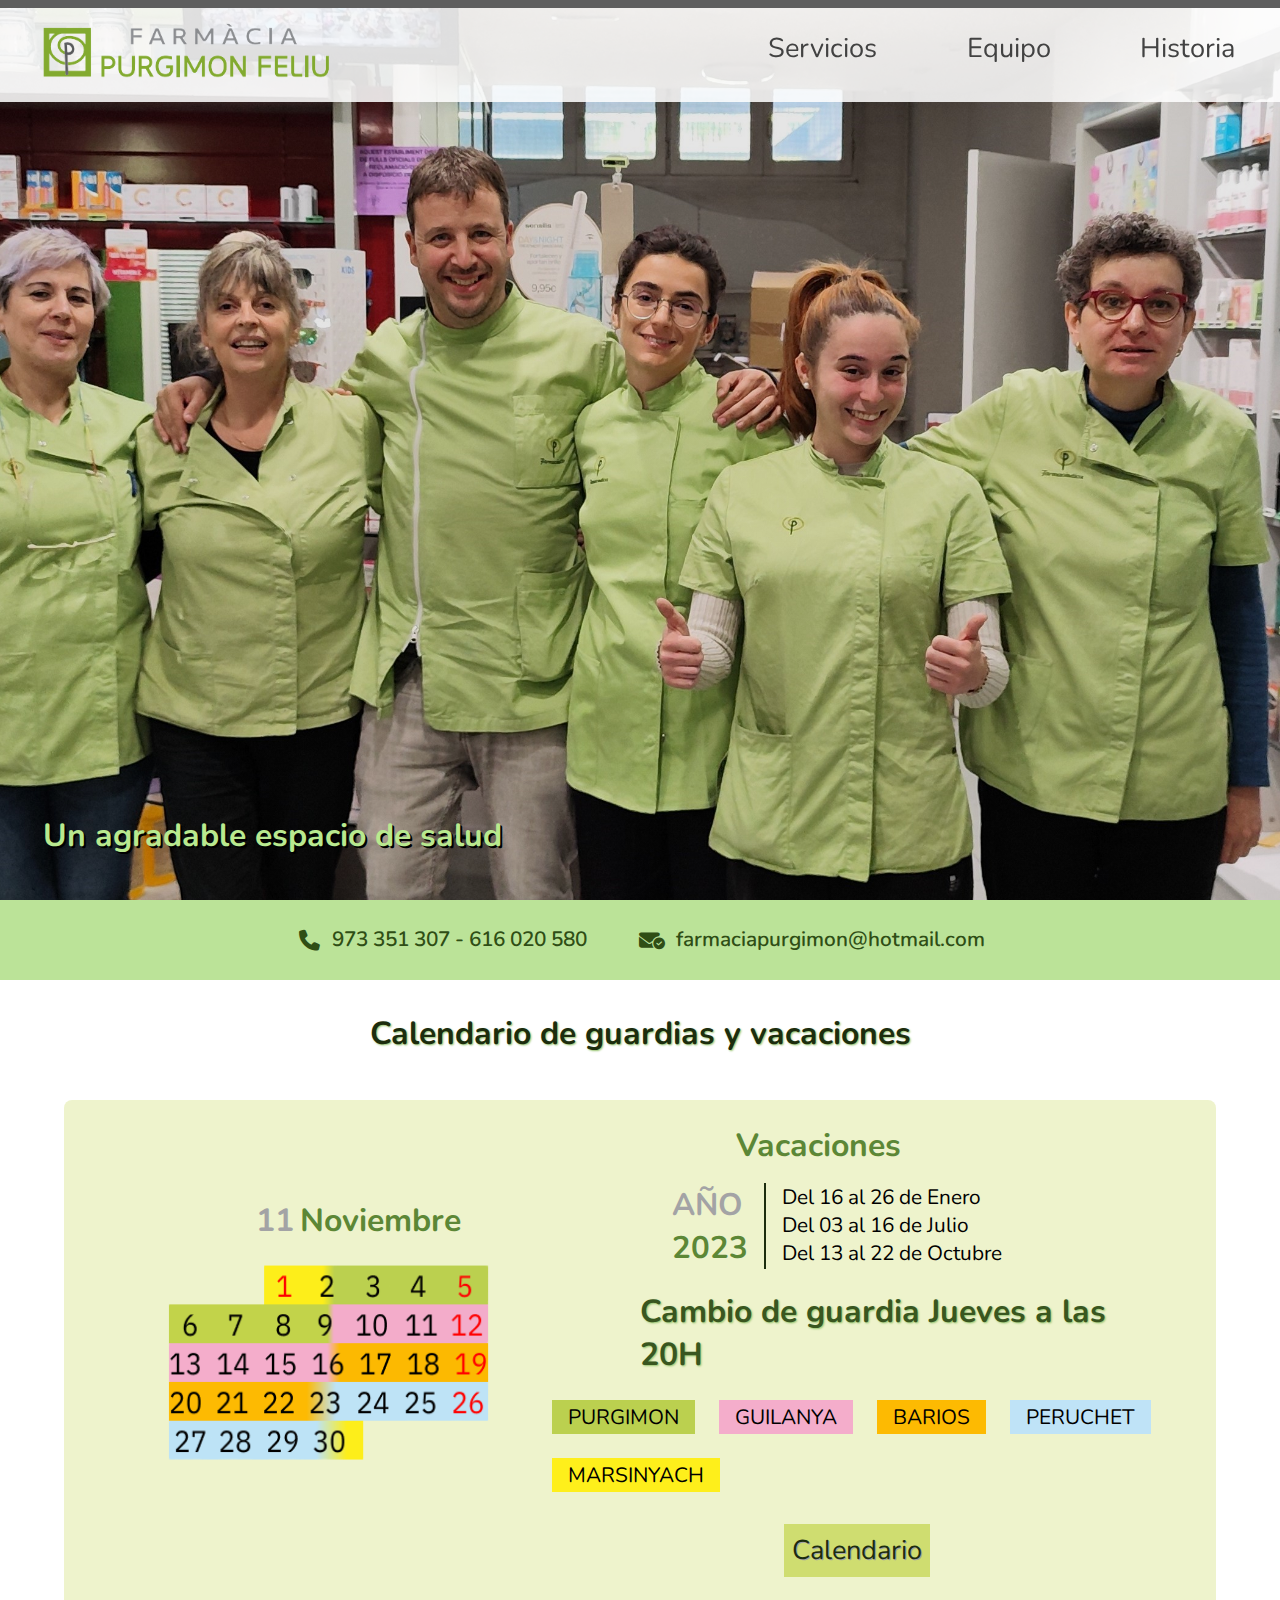
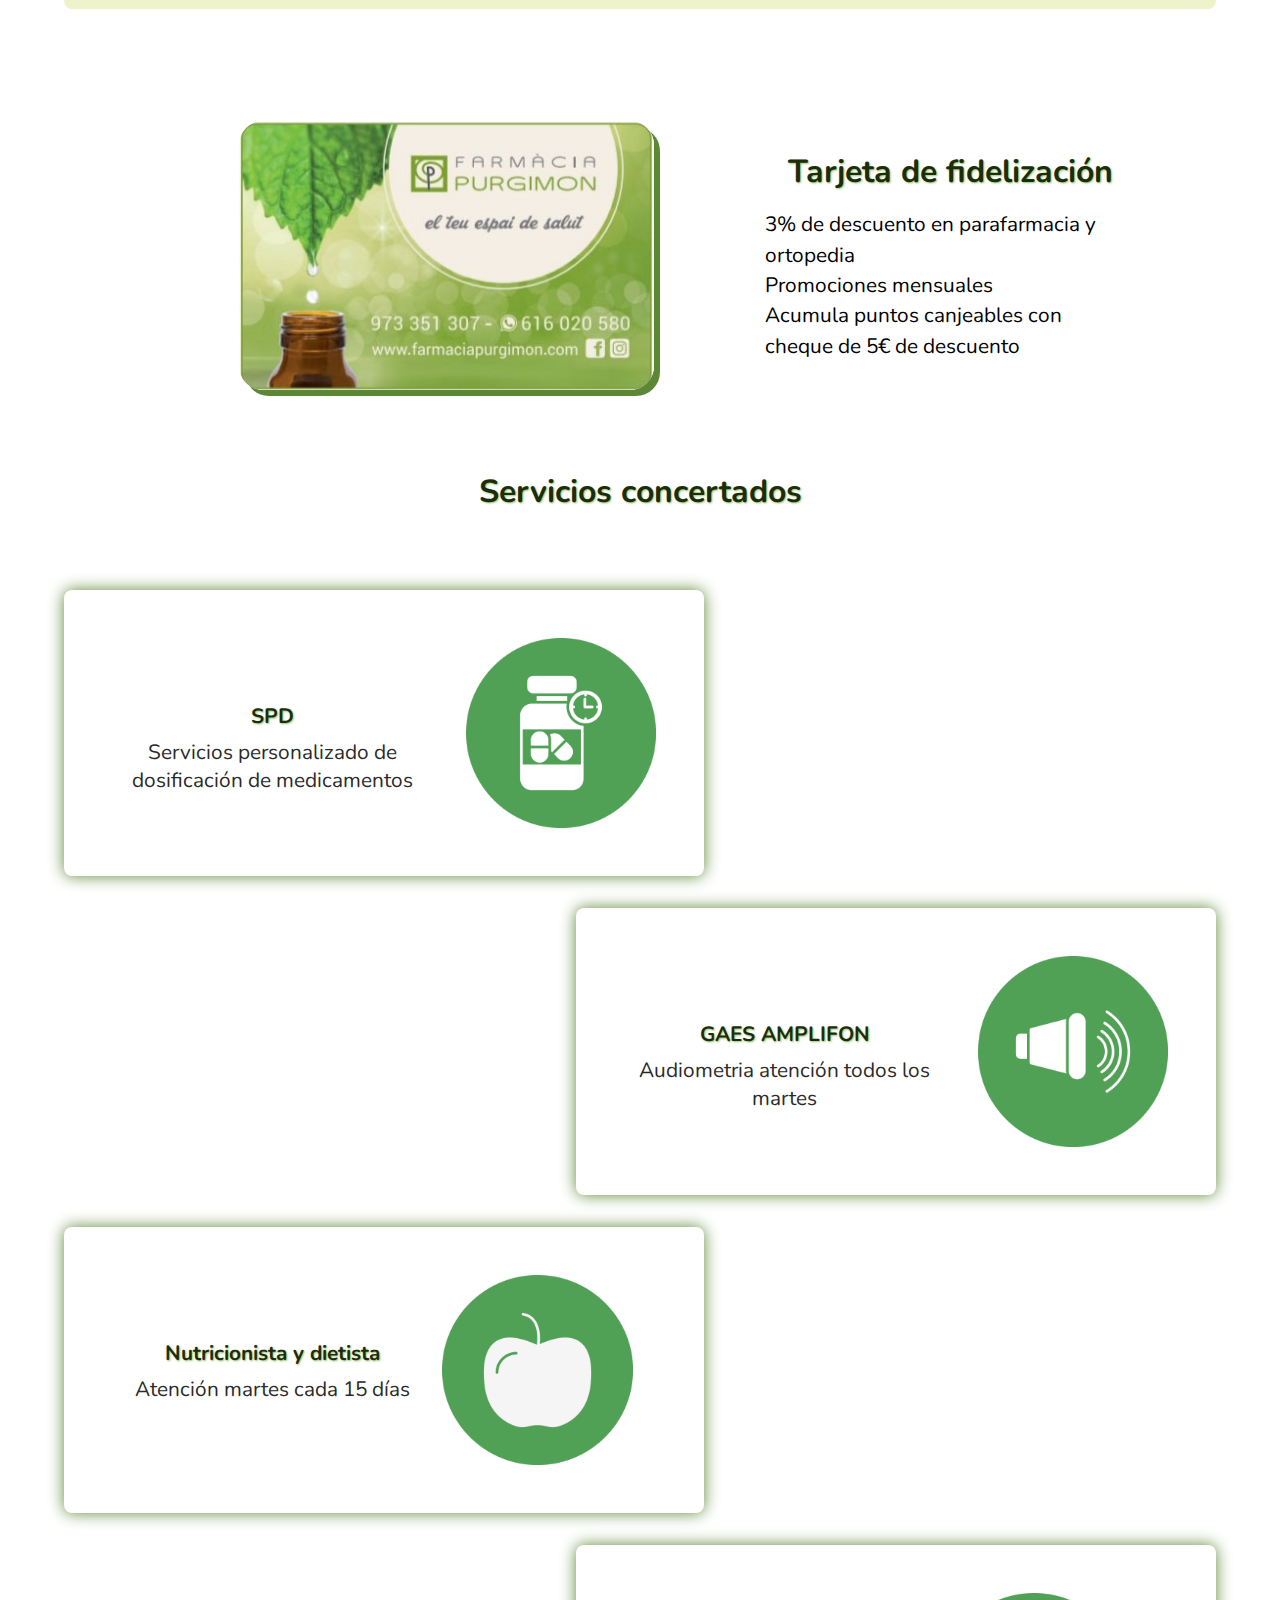
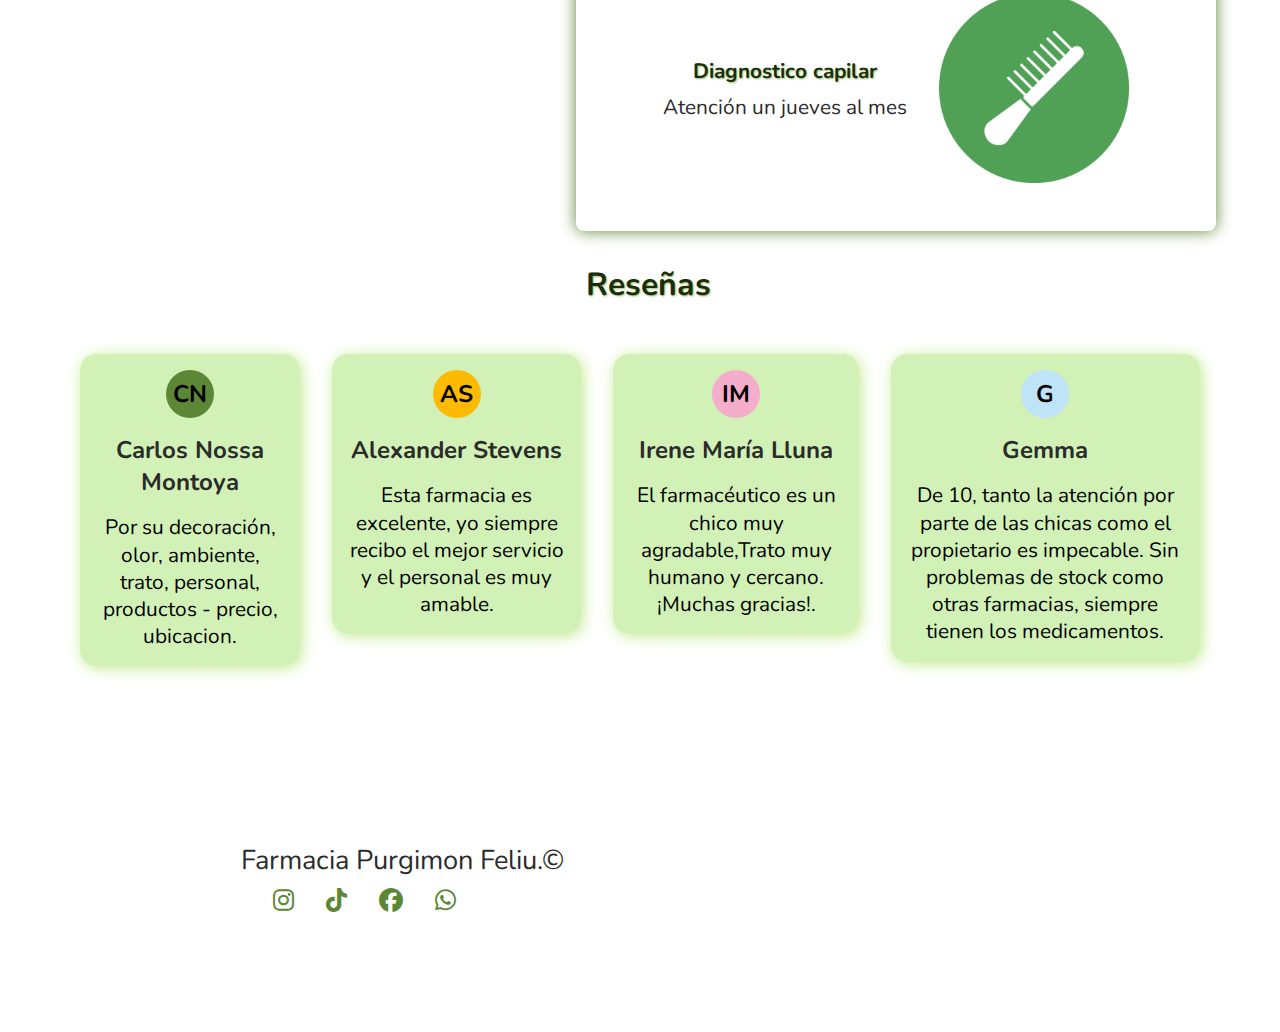
<file: Proyecto Final/index.html>
<!DOCTYPE html>
<html lang="es">
  <head>
    <meta charset="UTF-8" />
    <meta name="viewport" content="width=device-width, initial-scale=1.0" />
    <title>Farmacia Purgimon Feliu</title>
    <link rel="icon" type="image/x-icon" href="img/logo2.jpg" />
    <link rel="stylesheet" href="style/styles.css" />
    <link
      rel="stylesheet"
      href="https://cdnjs.cloudflare.com/ajax/libs/font-awesome/6.4.2/css/all.min.css"
    />
  </head>
  <body>
    <!-----------------------------------------------Inicio header y navBar--------------------------------------------->
    <header class="header">
      <a href="index.html">
        <img
          src="img/Logofarmacia.png"
          alt="logo"
          class="header__logoFarmacia"
        />
      </a>
      <nav>
        <ul class="header__menuNavegacion">
          <li class="header__menuNavegacion__elemento">
            <a
              href="servicios.html"
              class="header__menuNavegacion__elemento--texto"
              >Servicios</a
            >
          </li>
          <li class="header__menuNavegacion__elemento">
            <a
              href="equipo.html"
              class="header__menuNavegacion__elemento--texto"
              >Equipo</a
            >
          </li>
          <li class="header__menuNavegacion__elemento">
            <a
              href="historia.html"
              class="header__menuNavegacion__elemento--texto"
              >Historia</a
            >
          </li>
        </ul>
        <button class="boton__hamburguerIcon" type="button">
          <!---------------------Se utilizan estos span para darles forma en css y que cada uno pueda obtener la animacion de 
rotacion y que en javascript se pueda cambiar la forma de menu hamburguesa a la X por lo anterior
no se utilizo fontawesome para el menu desplegable------------------------------------------------------------------->
          <span class="barra1"></span>
          <span class="barra2"></span>
          <span class="barra3"></span>
        </button>
      </nav>
      <div class="container__indicador">
        <div class="indicador__progreso" id="barraScroll"></div>
      </div>
    </header>
    <!------------------------------------------------Inicio main-------------------------------------------------------->
    <main class="main__index">
      <!-----------------------------------------Inicio Hero-Image pagina principal-------------------------------------->
      <div class="contenido__heroImage">
        <div class="contenido__heroImage__textoHero">
          <h1 class="contenido__heroImage__textoHero__titulo">
            Un agradable espacio de salud
          </h1>
        </div>
      </div>
      <!-----------------------------------------------Inicio contacto informativo----------------------------------------->
      <ul class="contenido__contacto">
        <li class="contenido__contacto__iconos">
          <i class="fa-solid fa-phone"></i>
          <p class="contenido__contacto__iconos--telefono">
            973 351 307 - 616 020 580
          </p>
        </li>
        <li class="contenido__contacto__iconos">
          <i class="fa-solid fa-envelope-circle-check"></i>
          <p class="contenido__contacto__iconos--email">
            farmaciapurgimon@hotmail.com
          </p>
        </li>
      </ul>
      <!------------------------Apartado de calendario de guardias y vacaciones-------------------------------------------->
      <h2 class="calendario__guardias__titulo">
        Calendario de guardias y vacaciones
      </h2>
      <!--Se aplico una seccion para realizar todo el contenedor del calendario con las vacaciones y guardias de los
farmaceuticos para contener toda la informacion y asi poder dar forma responsive a toda el area, asimismo, 
se dividio por varios contenedores div para una correcta maquetación de la estructura de diseño a plantear----------->
      <section class="calendario__guardias__contenedor">
        <div class="calendario__guardias__card">
          <div class="calendario__guardias__texto">
            <h2 class="calendario__guardias__texto__numero">11</h2>
            <h2 class="calendario__guardias__texto__mes">Noviembre</h2>
          </div>
          <img
            src="img/calendarionov.png"
            alt="Calendario"
            class="calendario__guardias__texto__imagen"
          />
        </div>
        <div class="calendario__guardias__vacaciones">
          <h2 class="calendario__guardias__vacaciones--texto">Vacaciones</h2>
          <div class="calendario__guardias__vacaciones__fecha">
            <div class="calendario__guardias__vacaciones__año">
              <h2 class="calendario__guardias__vacaciones__año--texto">AÑO</h2>
              <h2 class="calendario__guardias__vacaciones__numero--texto">
                2023
              </h2>
            </div>
            <div class="calendario__guardias__vacaciones__fechas">
              <p>Del 16 al 26 de Enero</p>
              <p>Del 03 al 16 de Julio</p>
              <p>Del 13 al 22 de Octubre</p>
            </div>
          </div>
          <h2 class="calendario__guardias__vacaciones__tituloGuardias">
            Cambio de guardia Jueves a las 20H
          </h2>
          <ul class="calendario__guardias__vacaciones__farmaceuticos">
            <li class="calendario__guardias__vacaciones__purgi">PURGIMON</li>
            <li class="calendario__guardias__vacaciones__guilan">GUILANYA</li>
            <li class="calendario__guardias__vacaciones__bar">BARIOS</li>
            <li class="calendario__guardias__vacaciones__peru">PERUCHET</li>
            <li class="calendario__guardias__vacaciones__marsin">MARSINYACH</li>
          </ul>
          <a
            href="calendario.html"
            class="calendario__guardias__vacaciones__boton--texto"
          >
            Calendario
          </a>
        </div>
      </section>

      <!----------------------------Inicio de tarjeta de fidelización--------------------------->
      <div class="tarjeta__fidelizacion__contenedor">
        <img
          src="img/tarjetafidelizacion.jpg"
          alt="tarjeta"
          class="tarjeta__fidelizacion__imagen"
        />
        <div class="tarjeta__fidelizacion__texto">
          <h2 class="tarjeta__fidelizacion__titulo">Tarjeta de fidelización</h2>
          <ul class="tarjeta__fidelizacion__lista">
            <li class="tarjeta__fidelizacion__lista--texto">
              3% de descuento en parafarmacia y ortopedia
            </li>
            <li class="tarjeta__fidelizacion__lista--texto">
              Promociones mensuales
            </li>
            <li class="tarjeta__fidelizacion__lista--texto">
              Acumula puntos canjeables con cheque de 5€ de descuento
            </li>
          </ul>
        </div>
      </div>
      <!------------------------Apartado de servicios concertados-------------------------------------------->
      <h2 class="servicios__concertados__titulo">Servicios concertados</h2>
      <!------------------------Apartado de servicios concertados tabs-------------------------------------------->
      <div class="servicios__concertados__contenedor servicios__izquierda">
        <div class="servicios__concertados__contenedor--texto">
          <h3 class="servicios__concertados__subtitulo">SPD</h3>
          <p class="servicios__concertados__parrafo">
            Servicios personalizado de dosificación de medicamentos
          </p>
        </div>
        <img
          src="img/spd.png"
          alt="SPD"
          class="servicios__concertados__imagen"
        />
      </div>

      <div class="servicios__concertados__contenedor servicios__derecha">
        <div class="servicios__concertados__contenedor--texto">
          <h3 class="servicios__concertados__subtitulo">GAES AMPLIFON</h3>
          <p class="servicios__concertados__parrafo">
            Audiometria atención todos los martes
          </p>
        </div>
        <img
          src="img/iconootoscopia.png"
          alt="Audiometria"
          class="servicios__concertados__imagen"
        />
      </div>

      <div class="servicios__concertados__contenedor servicios__izquierda">
        <div class="servicios__concertados__contenedor--texto">
          <h3 class="servicios__concertados__subtitulo">
            Nutricionista y dietista
          </h3>
          <p class="servicios__concertados__parrafo">
            Atención martes cada 15 días
          </p>
        </div>
        <img
          src="img/icononutricionista.png"
          alt="Nutricionista"
          class="servicios__concertados__imagen"
        />
      </div>

      <div class="servicios__concertados__contenedor servicios__derecha">
        <div class="servicios__concertados__contenedor--texto">
          <h3 class="servicios__concertados__subtitulo">Diagnostico capilar</h3>
          <p class="servicios__concertados__parrafo">
            Atención un jueves al mes
          </p>
        </div>
        <img
          src="img/iconocapilar.png"
          alt="Diagnostico Capilar"
          class="servicios__concertados__imagen"
        />
      </div>

      <!------------------------------------------------------Inicio reseñas---------------------------------------------->
      <h2 class="reseñas__titulo">Reseñas</h2>
      <div class="reseñas__contenedor">
        <div class="reseñas__contenedor__texto">
          <h2 class="reseñas__contenedor__perfil">CN</h2>
          <h3 class="reseñas__contenedor__texto--titulo">
            Carlos Nossa Montoya
          </h3>
          <p class="reseñas__contenedor__texto--parrafo">
            Por su decoración, olor, ambiente, trato, personal, productos -
            precio, ubicacion.
          </p>
        </div>
        <div class="reseñas__contenedor__texto">
          <h2 class="reseñas__contenedor__perfil1">AS</h2>
          <h3 class="reseñas__contenedor__texto--titulo">Alexander Stevens</h3>
          <p class="reseñas__contenedor__texto--parrafo">
            Esta farmacia es excelente, yo siempre recibo el mejor servicio y el
            personal es muy amable.
          </p>
        </div>
        <div class="reseñas__contenedor__texto">
          <h2 class="reseñas__contenedor__perfil2">IM</h2>
          <h3 class="reseñas__contenedor__texto--titulo">Irene María Lluna</h3>
          <p class="reseñas__contenedor__texto--parrafo">
            El farmacéutico es un chico muy agradable,Trato muy humano y
            cercano. ¡Muchas gracias!.
          </p>
        </div>
        <div class="reseñas__contenedor__texto">
          <h2 class="reseñas__contenedor__perfil3">G</h2>
          <h3 class="reseñas__contenedor__texto--titulo">Gemma</h3>
          <p class="reseñas__contenedor__texto--parrafo">
            De 10, tanto la atención por parte de las chicas como el propietario
            es impecable. Sin problemas de stock como otras farmacias, siempre
            tienen los medicamentos.
          </p>
        </div>
      </div>

      <!--------------------------------------------------Inicio bottom scroll top------------------------------------------------------->
      <button class="boton__top" id="btn__top">
        <i class="fa-solid fa-sort-up"></i>
      </button>
    </main>
    <!-------------Inicio del footer se observara una breve discripcion de la faramacia, el contacto, sus redes sociales
y un mapa con su ubicación------------------------------------------------------------------------------------------>
    <footer class="footer">
      <div class="footer__contenedor__texto">
        <div class="footer__copy">
          <span>Farmacia Purgimon Feliu.&copy;</span>
        </div>
        <div class="footer__texto">
          <ul class="footer__texto__lista">
            <li class="footer__texto__rrss">
              <a href="https://www.instagram.com/farmaciapurgimon1973/?hl=es"
                ><i class="fa-brands fa-instagram"></i
              ></a>
            </li>
            <li class="footer__texto__rrss">
              <a href="https://www.tiktok.com/@farmacia_purgimon"
                ><i class="fa-brands fa-tiktok"></i
              ></a>
            </li>
            <li class="footer__texto__rrss">
              <a
                href="https://www.facebook.com/people/Farm%C3%A0cia-Purgimon/100063791270302/"
                ><i class="fa-brands fa-facebook"></i
              ></a>
            </li>
            <li class="footer__texto__rrss">
              <a href="https://wa.me/34616020580"
                ><i class="fa-brands fa-whatsapp"></i
              ></a>
            </li>
          </ul>
        </div>
      </div>
      <div class="footer__map">
        <iframe
          src="https://www.google.com/maps/embed?pb=!1m18!1m12!1m3!1d2948.376233419235!2d1.4562016753268265!3d42.35582053537064!2m3!1f0!2f0!3f0!3m2!1i1024!2i768!4f13.1!3m3!1m2!1s0x12a5edc6126166e1%3A0x6221596b4e499cb3!2sFarm%C3%A0cia%20Purgimon!5e0!3m2!1ses!2ses!4v1697287989082!5m2!1ses!2ses"
          width="250"
          height="200"
          style="border: 0"
          allowfullscreen=""
          loading="lazy"
          referrerpolicy="no-referrer-when-downgrade"
        >
        </iframe>
      </div>
    </footer>
    <script src="scripts/script.js"></script>
  </body>
</html>
</file>
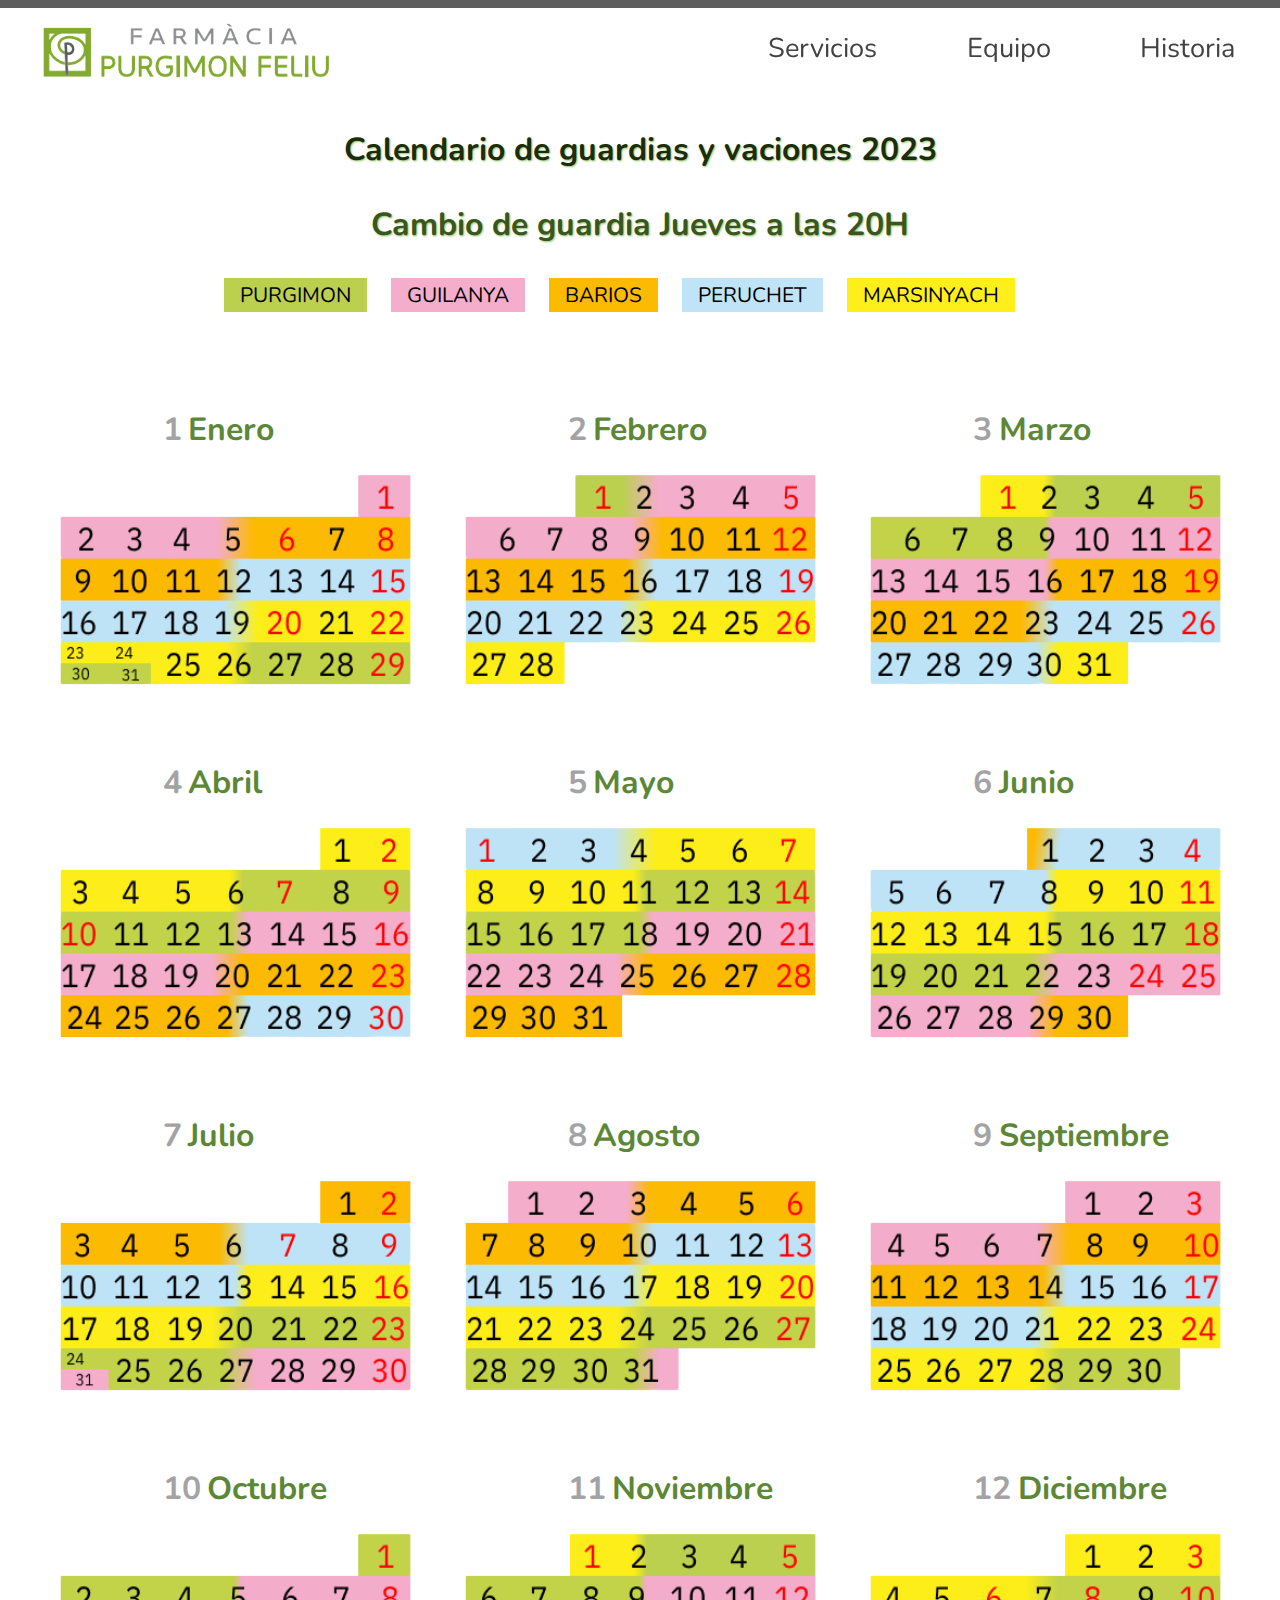
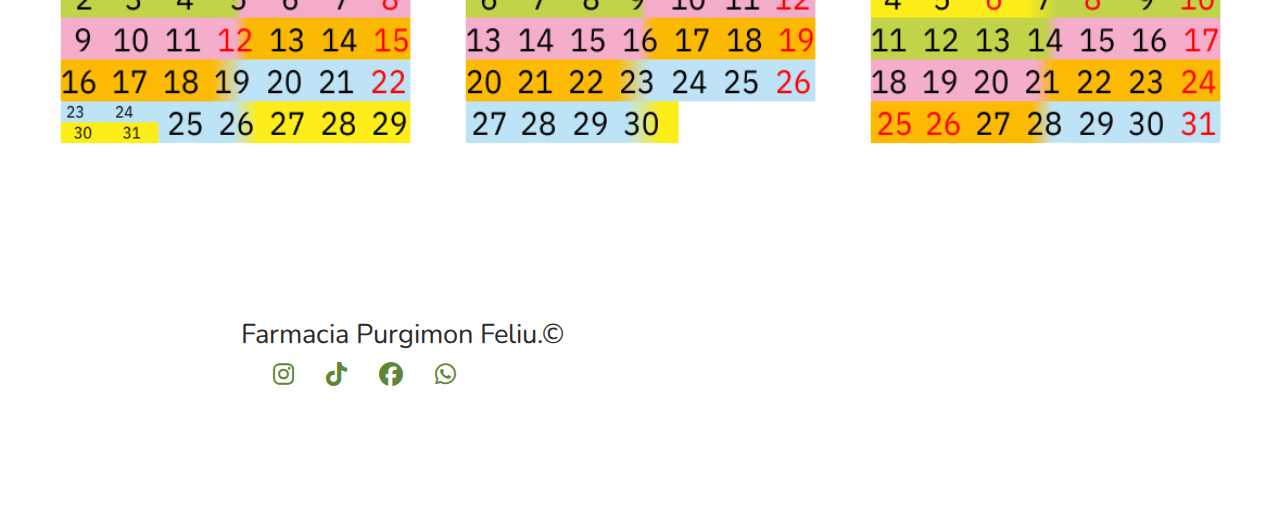
<file: Proyecto Final/calendario.html>
<!DOCTYPE html>
<html lang="es">
  <head>
    <meta charset="UTF-8" />
    <meta name="viewport" content="width=device-width, initial-scale=1.0" />
    <title>Farmacia Purgimon Feliu</title>
    <link rel="icon" type="image/x-icon" href="img/logo2.jpg" />
    <link rel="stylesheet" href="style/styles.css" />
    <link
      rel="stylesheet"
      href="https://cdnjs.cloudflare.com/ajax/libs/font-awesome/6.4.2/css/all.min.css"
    />
  </head>
  <body>
    <!-----------------------------------------------Inicio header y navBar--------------------------------------------->
    <header class="header">
      <a href="index.html">
        <img
          src="img/Logofarmacia.png"
          alt="logo"
          class="header__logoFarmacia"
        />
      </a>
      <nav>
        <ul class="header__menuNavegacion">
          <li class="header__menuNavegacion__elemento">
            <a
              href="servicios.html"
              class="header__menuNavegacion__elemento--texto"
              >Servicios</a
            >
          </li>
          <li class="header__menuNavegacion__elemento">
            <a
              href="equipo.html"
              class="header__menuNavegacion__elemento--texto"
              >Equipo</a
            >
          </li>
          <li class="header__menuNavegacion__elemento">
            <a
              href="historia.html"
              class="header__menuNavegacion__elemento--texto"
              >Historia</a
            >
          </li>
        </ul>
        <button class="boton__hamburguerIcon" type="button">
          <!---------------------Se utilizan estos span para darles forma en css y que cada uno pueda obtener la animacion de 
rotacion y que en javascript se pueda cambiar la forma de menu hamburguesa a la X por lo anterior
no se utilizo fontawesome para el menu desplegable------------------------------------------------------------------->
          <span class="barra1"></span>
          <span class="barra2"></span>
          <span class="barra3"></span>
        </button>
      </nav>
      <div class="container__indicador">
        <div class="indicador__progreso" id="barraScroll"></div>
      </div>
    </header>
    <!------------------------------------------------------Inicio main calendario------------------------------------->
    <main class="main__calendario">
      <h2 class="calendario__titulo">Calendario de guardias y vaciones 2023</h2>
      <h2 class="calendario__guardias__vacaciones__tituloGuardias2">
        Cambio de guardia Jueves a las 20H
      </h2>
      <ul class="calendario__guardias__vacaciones__farmaceuticos2">
        <li class="calendario__guardias__vacaciones__purgi2">PURGIMON</li>
        <li class="calendario__guardias__vacaciones__guilan2">GUILANYA</li>
        <li class="calendario__guardias__vacaciones__bar2">BARIOS</li>
        <li class="calendario__guardias__vacaciones__peru2">PERUCHET</li>
        <li class="calendario__guardias__vacaciones__marsin2">MARSINYACH</li>
      </ul>
      <!-----------------------------------Inicio calendario por mes--------------------------------------------------------------------------------------->
      <div class="calendario__guardias__contenido">
        <div class="calendario__guardias__card2">
          <div class="calendario__guardias__texto2">
            <h2 class="calendario__guardias__texto__numero2">1</h2>
            <h2 class="calendario__guardias__texto__mes2">Enero</h2>
          </div>
          <img
            src="img/calendarioene.png"
            alt="CalendarioEnero"
            class="calendario__guardias__texto__imagen2"
          />
        </div>
        <div class="calendario__guardias__card2">
          <div class="calendario__guardias__texto2">
            <h2 class="calendario__guardias__texto__numero2">2</h2>
            <h2 class="calendario__guardias__texto__mes2">Febrero</h2>
          </div>
          <img
            src="img/calendariofeb.png"
            alt="CalendarioFebrero"
            class="calendario__guardias__texto__imagen2"
          />
        </div>
        <div class="calendario__guardias__card2">
          <div class="calendario__guardias__texto2">
            <h2 class="calendario__guardias__texto__numero2">3</h2>
            <h2 class="calendario__guardias__texto__mes2">Marzo</h2>
          </div>
          <img
            src="img/calendariomar.png"
            alt="CalendarioMarzo"
            class="calendario__guardias__texto__imagen2"
          />
        </div>
        <div class="calendario__guardias__card2">
          <div class="calendario__guardias__texto2">
            <h2 class="calendario__guardias__texto__numero2">4</h2>
            <h2 class="calendario__guardias__texto__mes2">Abril</h2>
          </div>
          <img
            src="img/calendarioabr.png"
            alt="CalendarioAbril"
            class="calendario__guardias__texto__imagen2"
          />
        </div>
        <div class="calendario__guardias__card2">
          <div class="calendario__guardias__texto2">
            <h2 class="calendario__guardias__texto__numero2">5</h2>
            <h2 class="calendario__guardias__texto__mes2">Mayo</h2>
          </div>
          <img
            src="img/calendariomay.png"
            alt="CalendarioMayo"
            class="calendario__guardias__texto__imagen2"
          />
        </div>
        <div class="calendario__guardias__card2">
          <div class="calendario__guardias__texto2">
            <h2 class="calendario__guardias__texto__numero2">6</h2>
            <h2 class="calendario__guardias__texto__mes2">Junio</h2>
          </div>
          <img
            src="img/calendariojun.png"
            alt="CalendarioJunio"
            class="calendario__guardias__texto__imagen2"
          />
        </div>
        <div class="calendario__guardias__card2">
          <div class="calendario__guardias__texto2">
            <h2 class="calendario__guardias__texto__numero2">7</h2>
            <h2 class="calendario__guardias__texto__mes2">Julio</h2>
          </div>
          <img
            src="img/calendariojul.png"
            alt="CalendarioJulio"
            class="calendario__guardias__texto__imagen2"
          />
        </div>
        <div class="calendario__guardias__card2">
          <div class="calendario__guardias__texto2">
            <h2 class="calendario__guardias__texto__numero2">8</h2>
            <h2 class="calendario__guardias__texto__mes2">Agosto</h2>
          </div>
          <img
            src="img/calendarioago.png"
            alt="CalendarioAgosto"
            class="calendario__guardias__texto__imagen2"
          />
        </div>
        <div class="calendario__guardias__card2">
          <div class="calendario__guardias__texto2">
            <h2 class="calendario__guardias__texto__numero2">9</h2>
            <h2 class="calendario__guardias__texto__mes2">Septiembre</h2>
          </div>
          <img
            src="img/calendariosep.png"
            alt="CalendarioSeptiembre"
            class="calendario__guardias__texto__imagen2"
          />
        </div>
        <div class="calendario__guardias__card2">
          <div class="calendario__guardias__texto2">
            <h2 class="calendario__guardias__texto__numero2">10</h2>
            <h2 class="calendario__guardias__texto__mes2">Octubre</h2>
          </div>
          <img
            src="img/calendariooct.png"
            alt="CalendarioOctubre"
            class="calendario__guardias__texto__imagen2"
          />
        </div>
        <div class="calendario__guardias__card2">
          <div class="calendario__guardias__texto2">
            <h2 class="calendario__guardias__texto__numero2">11</h2>
            <h2 class="calendario__guardias__texto__mes2">Noviembre</h2>
          </div>
          <img
            src="img/calendarionov2.png"
            alt="CalendarioNoviembre"
            class="calendario__guardias__texto__imagen2"
          />
        </div>
        <div class="calendario__guardias__card2">
          <div class="calendario__guardias__texto2">
            <h2 class="calendario__guardias__texto__numero2">12</h2>
            <h2 class="calendario__guardias__texto__mes2">Diciembre</h2>
          </div>
          <img
            src="img/calendariodic.png"
            alt="CalendarioDiciembre"
            class="calendario__guardias__texto__imagen2"
          />
        </div>
      </div>
      <!--------------------------------------------------Inicio bottom scroll top------------------------------------------------------->
      <button class="boton__top" id="btn__top">
        <i class="fa-solid fa-sort-up"></i>
      </button>
    </main>
    <!-------------Inicio del footer se observara una breve discripcion de la faramacia, el contacto, sus redes sociales
y un mapa con su ubicación------------------------------------------------------------------------------------------>
    <footer class="footer">
      <div class="footer__contenedor__texto">
        <div class="footer__copy">
          <span>Farmacia Purgimon Feliu.&copy;</span>
        </div>
        <div class="footer__texto">
          <ul class="footer__texto__lista">
            <li class="footer__texto__rrss">
              <a href="https://www.instagram.com/farmaciapurgimon1973/?hl=es"
                ><i class="fa-brands fa-instagram"></i
              ></a>
            </li>
            <li class="footer__texto__rrss">
              <a href="https://www.tiktok.com/@farmacia_purgimon"
                ><i class="fa-brands fa-tiktok"></i
              ></a>
            </li>
            <li class="footer__texto__rrss">
              <a
                href="https://www.facebook.com/people/Farm%C3%A0cia-Purgimon/100063791270302/"
                ><i class="fa-brands fa-facebook"></i
              ></a>
            </li>
            <li class="footer__texto__rrss">
              <a href="https://wa.me/34616020580"
                ><i class="fa-brands fa-whatsapp"></i
              ></a>
            </li>
          </ul>
        </div>
      </div>
      <div class="footer__map">
        <iframe
          src="https://www.google.com/maps/embed?pb=!1m18!1m12!1m3!1d2948.376233419235!2d1.4562016753268265!3d42.35582053537064!2m3!1f0!2f0!3f0!3m2!1i1024!2i768!4f13.1!3m3!1m2!1s0x12a5edc6126166e1%3A0x6221596b4e499cb3!2sFarm%C3%A0cia%20Purgimon!5e0!3m2!1ses!2ses!4v1697287989082!5m2!1ses!2ses"
          width="250"
          height="200"
          style="border: 0"
          allowfullscreen=""
          loading="lazy"
          referrerpolicy="no-referrer-when-downgrade"
        >
        </iframe>
      </div>
    </footer>
    <script src="scripts/script.js"></script>
  </body>
</html>
</file>
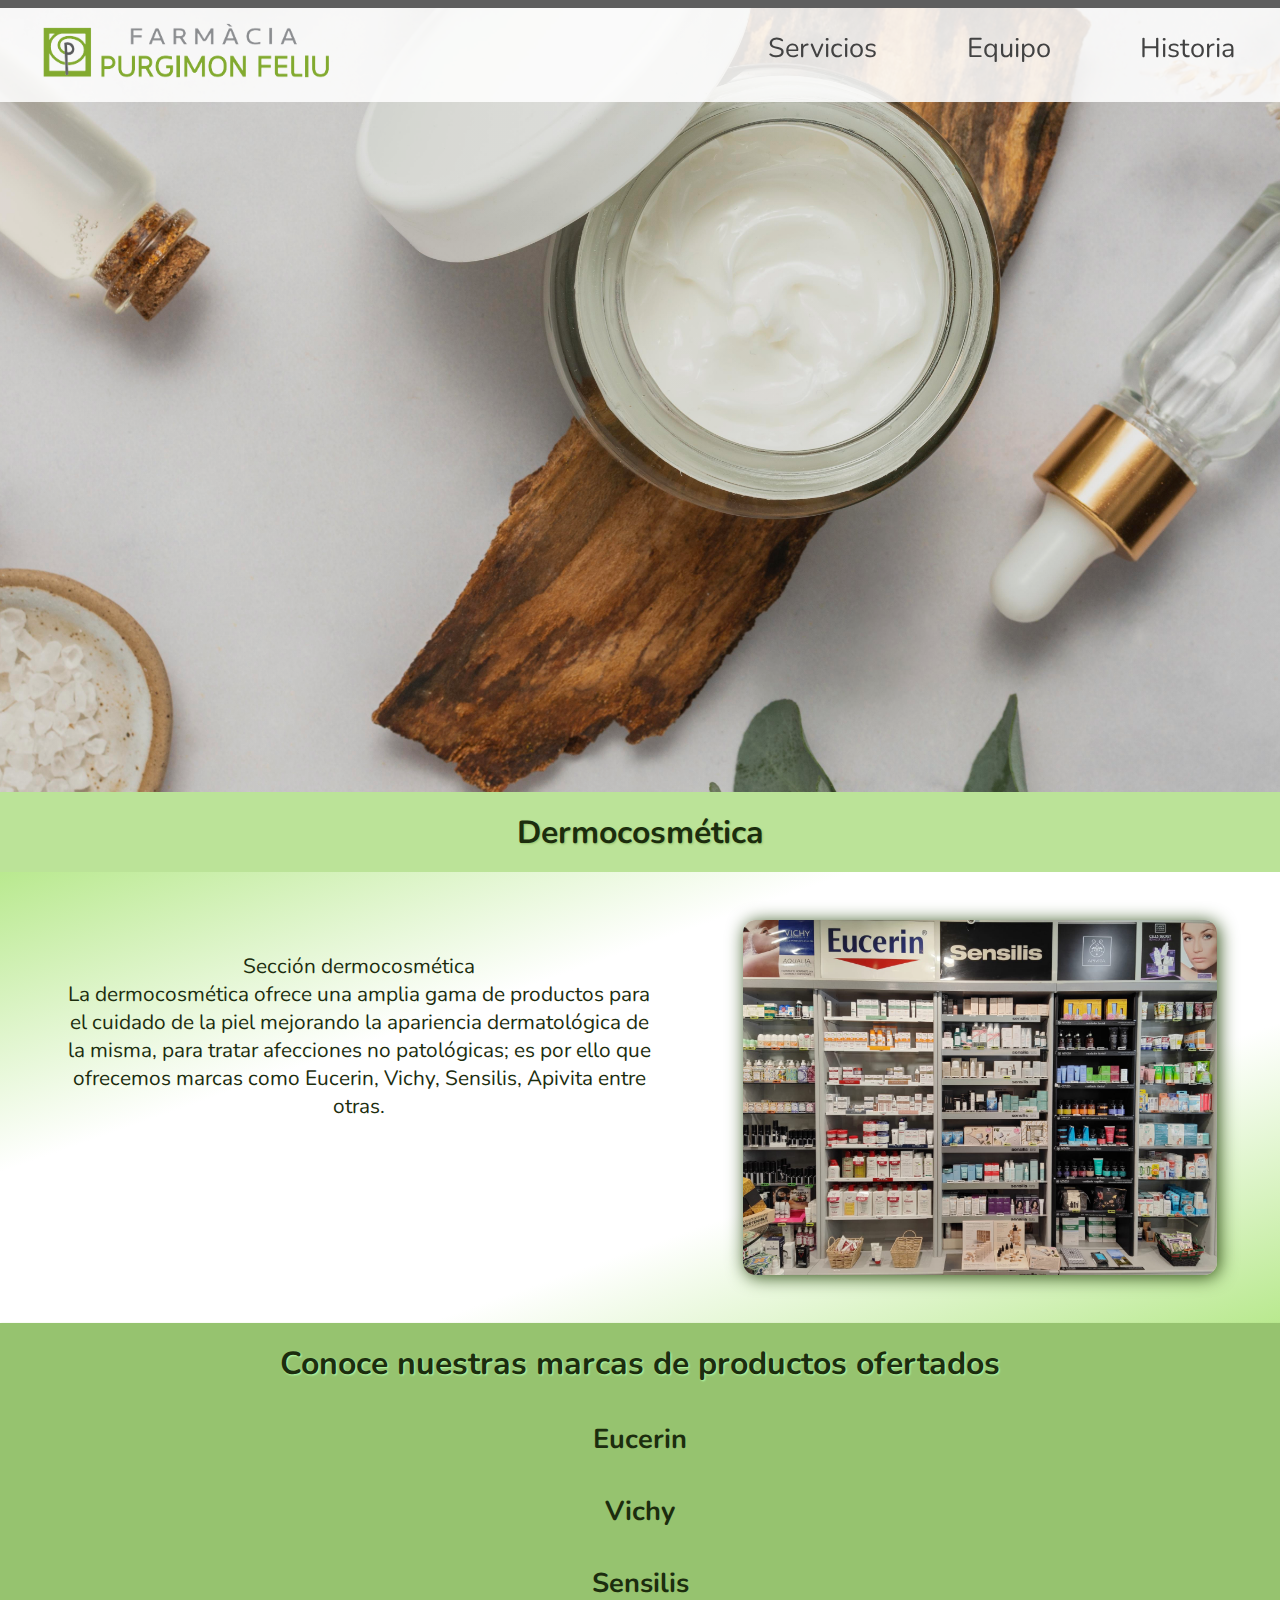
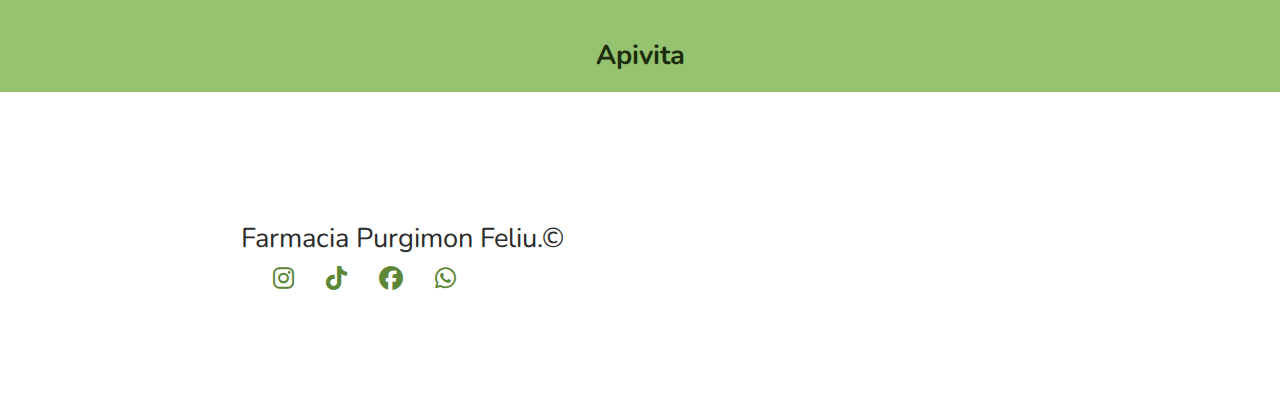
<file: Proyecto Final/dermocosmetica.html>
<!DOCTYPE html>
<html lang="es">
  <head>
    <meta charset="UTF-8" />
    <meta name="viewport" content="width=device-width, initial-scale=1.0" />
    <title>Farmacia Purgimon Feliu</title>
    <link rel="icon" type="image/x-icon" href="img/logo2.jpg" />
    <link rel="stylesheet" href="style/styles.css" />
    <link
      rel="stylesheet"
      href="https://cdnjs.cloudflare.com/ajax/libs/font-awesome/6.4.2/css/all.min.css"
    />
  </head>
  <body>
    <!-----------------------------------------------Inicio header y navBar--------------------------------------------->
    <header class="header">
      <a href="index.html">
        <img
          src="img/Logofarmacia.png"
          alt="logo"
          class="header__logoFarmacia"
        />
      </a>
      <nav>
        <ul class="header__menuNavegacion">
          <li class="header__menuNavegacion__elemento">
            <a
              href="servicios.html"
              class="header__menuNavegacion__elemento--texto"
              >Servicios</a
            >
          </li>
          <li class="header__menuNavegacion__elemento">
            <a
              href="equipo.html"
              class="header__menuNavegacion__elemento--texto"
              >Equipo</a
            >
          </li>
          <li class="header__menuNavegacion__elemento">
            <a
              href="historia.html"
              class="header__menuNavegacion__elemento--texto"
              >Historia</a
            >
          </li>
        </ul>
        <button class="boton__hamburguerIcon" type="button">
          <!---------------------Se utilizan estos span para darles forma en css y que cada uno pueda obtener la animacion de 
rotacion y que en javascript se pueda cambiar la forma de menu hamburguesa a la X por lo anterior
no se utilizo fontawesome para el menu desplegable------------------------------------------------------------------->
          <span class="barra1"></span>
          <span class="barra2"></span>
          <span class="barra3"></span>
        </button>
      </nav>
      <div class="container__indicador">
        <div class="indicador__progreso" id="barraScroll"></div>
      </div>
    </header>

    <!---------------------------------------------Inicio main------------------------------------------------------------------->
    <main class="main__dermocosmetica">
      <div class="contenido__heroImage__dermocosmetica"></div>
      <!--------------------------------------------Inicio seccion dermocosmetica----------------------------------------------------------------------->
      <h2 class="dermocosmetica__titulo">Dermocosmética</h2>
      <div class="contenido__dermocosmetica">
        <p class="dermocosmetica__parrafo">
          Sección dermocosmética <br />
          La dermocosmética ofrece una amplia gama de productos para el cuidado
          de la piel mejorando la apariencia dermatológica de la misma, para
          tratar afecciones no patológicas; es por ello que ofrecemos marcas
          como Eucerin, Vichy, Sensilis, Apivita entre otras.
        </p>
        <img src="img/dermocosmetica.jpg" class="dermocosmetica__imagen" />
      </div>
      <h2 class="dermocosmetica__marcas__titulo">
        Conoce nuestras marcas de productos ofertados
      </h2>
      <!----------------------------------------------Inicio acordeon dermocosmética--------------------------------------------------------------------------------------------->
      <button class="servicios__acordeon">Eucerin</button>
      <div class="dermocosmetica__panel">
        <p class="dermocosmetica__texto">
          Eucerin AtopiControl es una gama de productos dermocosméticos que
          cuidan la piel seca e irritable y, también, la piel atópica durante
          las fases inactivas y cuando se producen brotes agudos. Todos ellos
          están clínica y dermatológicamente probados a la hora de reducir la
          sequedad, la desescamación y la tensión a la vez que alivian el picor
          y en todos está probado que son compatibles con la piel atópica.
        </p>
        <img
          src="img/imageneucerin.png"
          alt="Imagen Eucerin"
          class="dermocosmetica__imagen2"
        />
      </div>

      <button class="servicios__acordeon">Vichy</button>
      <div class="dermocosmetica__panel">
        <p class="dermocosmetica__texto">
          CUIDADO DE LA PIEL Con más de 90 años de experiencia e innovación, los
          Laboratorios Vichy están a la vanguardia del cuidado de la piel y se
          comprometen a utilizar ingredientes eficaces y seguros respaldados por
          la ciencia. Descubra nuestra gama de productos para el cuidado de la
          piel formulados para conseguir una piel con un aspecto saludable y
          radiante.
        </p>
        <img
          src="img/imagenvichy.png"
          alt="Imagen Eucerin"
          class="dermocosmetica__imagen2"
        />
      </div>

      <button class="servicios__acordeon">Sensilis</button>
      <div class="dermocosmetica__panel">
        <p class="dermocosmetica__texto">
          Hemos creado Sensitive Skin Lab, el laboratorio farmacéutico donde
          diseñamos rituales para el cuidado de la piel sensible a través de
          nuestro expertise en dermocosmética. Seleccionamos con exquisito
          cuidado todos nuestros ingredientes, consiguiendo así fórmulas
          respetuosas con la piel sensible con toda la sensorialidad de la alta
          cosmética.
        </p>
        <img
          src="img/imagensensilis.png"
          alt="Imagen Eucerin"
          class="dermocosmetica__imagen2"
        />
      </div>

      <button class="servicios__acordeon">Apivita</button>
      <div class="dermocosmetica__panel">
        <p class="dermocosmetica__texto">
          APIVITA ofrece gamas específicas de productos de belleza con acción
          múltiple para cubrir todas las necesidades del cuidado de la piel.
          Desde limpiadores faciales e hidratación diaria hasta productos
          reafirmantes y antiedad. Sus fórmulas innovadoras de cosmética natural
          tratan la piel, dejándola luminosa y con un aspecto saludable. Explora
          nuestra amplia gama de limpiadores y tónicos faciales, sérums y
          aceites, cremas, exfoliantes y mascarillas faciales para crear tu
          rutina natural del cuidado de la piel.
        </p>
        <img
          src="img/imagenapivita.png"
          alt="Imagen Eucerin"
          class="dermocosmetica__imagen2"
        />
      </div>
      <!--------------------------------------------------Inicio bottom scroll top------------------------------------------------------->
      <button class="boton__top" id="btn__top">
        <i class="fa-solid fa-sort-up"></i>
      </button>
    </main>
    <!-------------Inicio del footer se observara una breve discripcion de la faramacia, el contacto, sus redes sociales
y un mapa con su ubicación------------------------------------------------------------------------------------------>
    <footer class="footer">
      <div class="footer__contenedor__texto">
        <div class="footer__copy">
          <span>Farmacia Purgimon Feliu.&copy;</span>
        </div>
        <div class="footer__texto">
          <ul class="footer__texto__lista">
            <li class="footer__texto__rrss">
              <a href="https://www.instagram.com/farmaciapurgimon1973/?hl=es"
                ><i class="fa-brands fa-instagram"></i
              ></a>
            </li>
            <li class="footer__texto__rrss">
              <a href="https://www.tiktok.com/@farmacia_purgimon"
                ><i class="fa-brands fa-tiktok"></i
              ></a>
            </li>
            <li class="footer__texto__rrss">
              <a
                href="https://www.facebook.com/people/Farm%C3%A0cia-Purgimon/100063791270302/"
                ><i class="fa-brands fa-facebook"></i
              ></a>
            </li>
            <li class="footer__texto__rrss">
              <a href="https://wa.me/34616020580"
                ><i class="fa-brands fa-whatsapp"></i
              ></a>
            </li>
          </ul>
        </div>
      </div>
      <div class="footer__map">
        <iframe
          src="https://www.google.com/maps/embed?pb=!1m18!1m12!1m3!1d2948.376233419235!2d1.4562016753268265!3d42.35582053537064!2m3!1f0!2f0!3f0!3m2!1i1024!2i768!4f13.1!3m3!1m2!1s0x12a5edc6126166e1%3A0x6221596b4e499cb3!2sFarm%C3%A0cia%20Purgimon!5e0!3m2!1ses!2ses!4v1697287989082!5m2!1ses!2ses"
          width="250"
          height="200"
          style="border: 0"
          allowfullscreen=""
          loading="lazy"
          referrerpolicy="no-referrer-when-downgrade"
        >
        </iframe>
      </div>
    </footer>
    <script src="scripts/script.js"></script>
  </body>
</html>
</file>
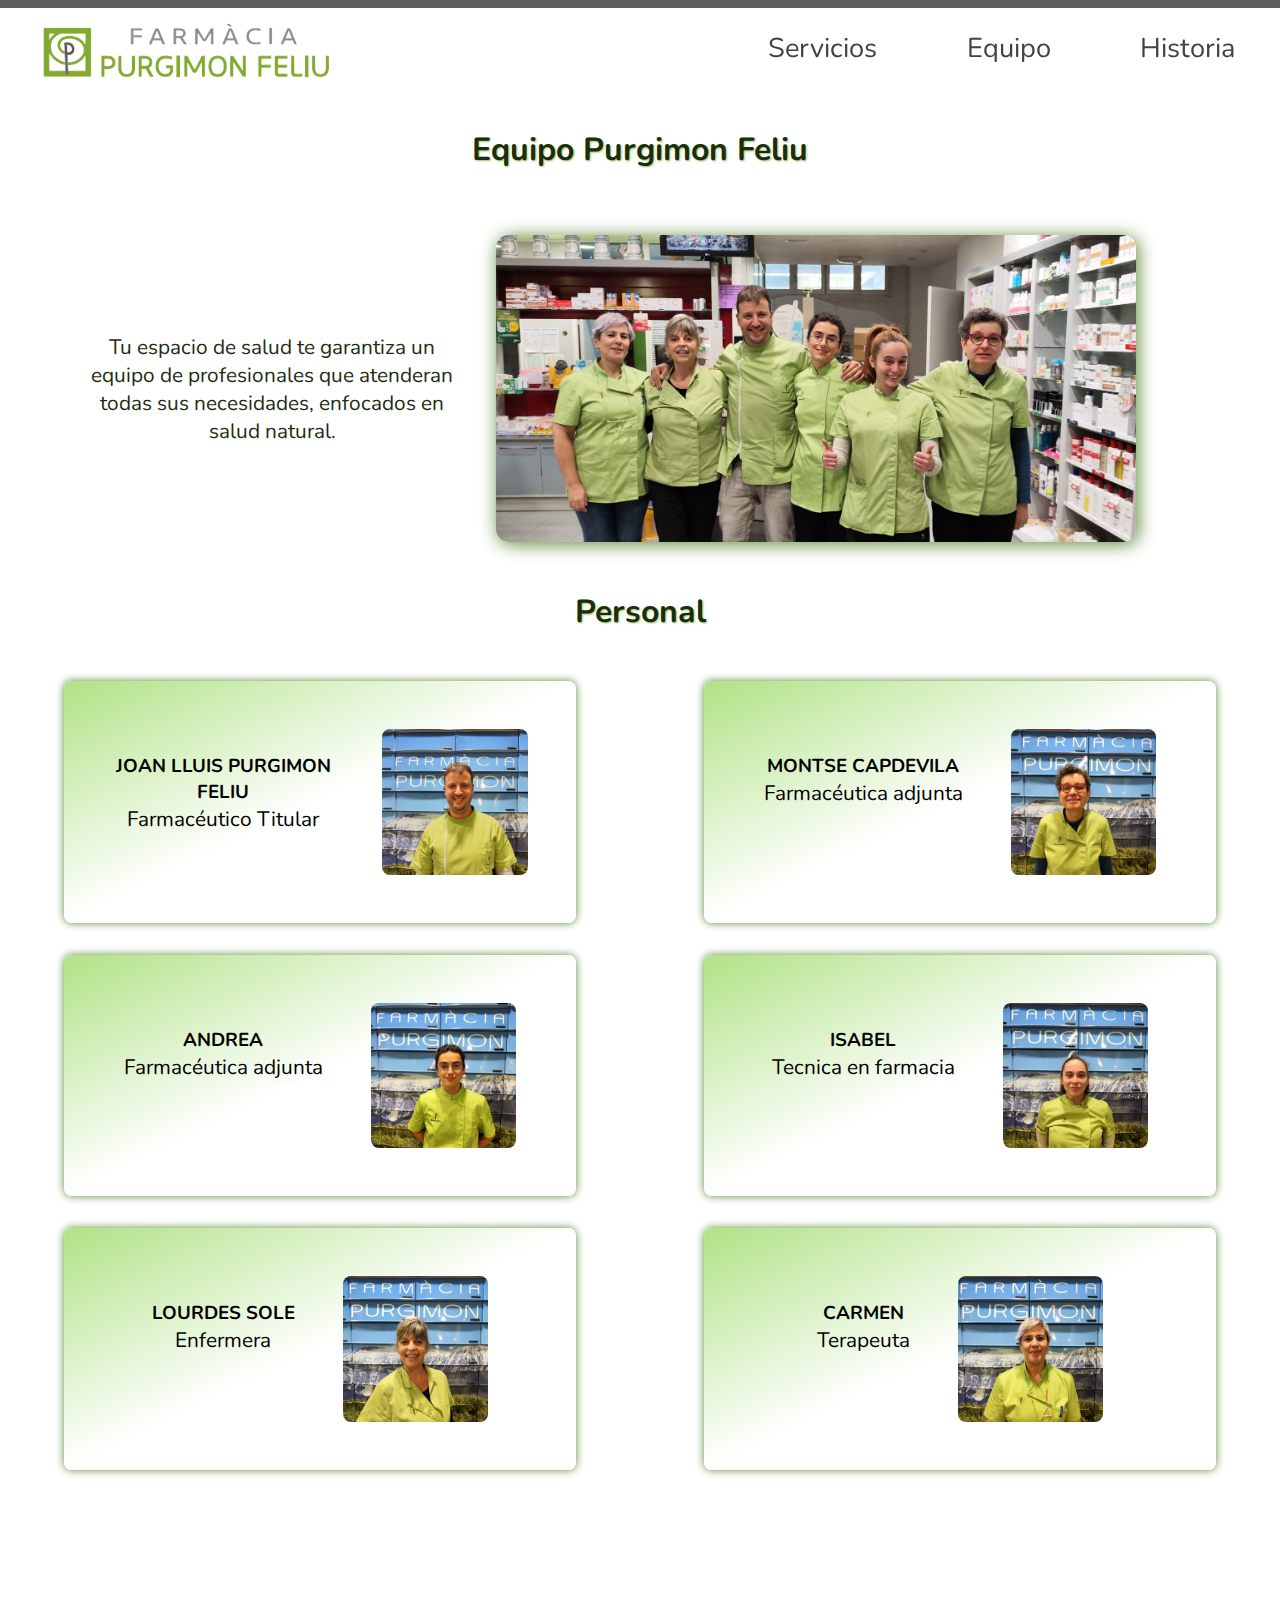
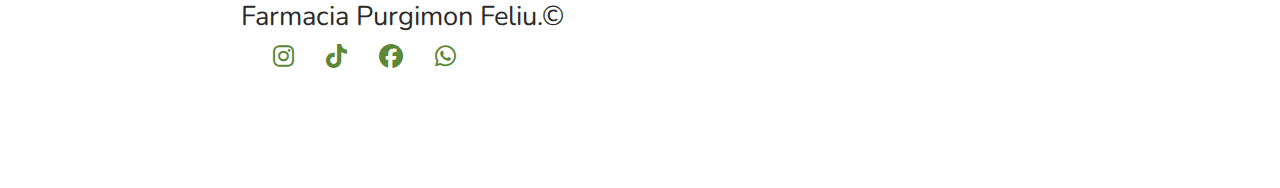
<file: Proyecto Final/equipo.html>
<!DOCTYPE html>
<html lang="es">
  <head>
    <meta charset="UTF-8" />
    <meta name="viewport" content="width=device-width, initial-scale=1.0" />
    <title>Farmacia Purgimon Feliu</title>
    <link rel="icon" type="image/x-icon" href="img/logo2.jpg" />
    <link rel="stylesheet" href="style/styles.css" />
    <link
      rel="stylesheet"
      href="https://cdnjs.cloudflare.com/ajax/libs/font-awesome/6.4.2/css/all.min.css"
    />
  </head>
  <body>
    <!-----------------------------------------------Inicio header y navBar--------------------------------------------->
    <header class="header">
      <a href="index.html">
        <img
          src="img/Logofarmacia.png"
          alt="logo"
          class="header__logoFarmacia"
        />
      </a>
      <nav>
        <ul class="header__menuNavegacion">
          <li class="header__menuNavegacion__elemento">
            <a
              href="servicios.html"
              class="header__menuNavegacion__elemento--texto"
              >Servicios</a
            >
          </li>
          <li class="header__menuNavegacion__elemento">
            <a
              href="equipo.html"
              class="header__menuNavegacion__elemento--texto"
              >Equipo</a
            >
          </li>
          <li class="header__menuNavegacion__elemento">
            <a
              href="historia.html"
              class="header__menuNavegacion__elemento--texto"
              >Historia</a
            >
          </li>
        </ul>
        <button class="boton__hamburguerIcon" type="button">
          <!---------------------Se utilizan estos span para darles forma en css y que cada uno pueda obtener la animacion de 
rotacion y que en javascript se pueda cambiar la forma de menu hamburguesa a la X por lo anterior
no se utilizo fontawesome para el menu desplegable------------------------------------------------------------------->
          <span class="barra1"></span>
          <span class="barra2"></span>
          <span class="barra3"></span>
        </button>
      </nav>
      <div class="container__indicador">
        <div class="indicador__progreso" id="barraScroll"></div>
      </div>
    </header>
    <!------------------------------------------------Inicio main-------------------------------------------------------->
    <main class="main__equipo">
      <h2 class="equipo__titulo">Equipo Purgimon Feliu</h2>
      <div class="equipo__contenedor__texto">
        <p class="equipo__parrafo">
          Tu espacio de salud te garantiza un equipo de profesionales que
          atenderan todas sus necesidades, enfocados en salud natural.
        </p>
        <img
          src="img/portadaequipo.jpg"
          alt="Equipo Purgimon Feliu"
          class="equipo__imagenPrincipal"
        />
      </div>
      <h2 class="equipo__titulo__personal">Personal</h2>
      <!-------------------------------------------------Inicio cards personal------------------------------------------------------------------------->
      <div class="farmaceuticos__contenedor">
        <div class="equipo__farmaceuticos__contenedor">
          <div class="equipo__contenedor--texto">
            <h3 class="equipo__subtitulo">JOAN LLUIS PURGIMON FELIU</h3>
            <p class="equipo__parrafo__farmaceuticos">Farmacéutico Titular</p>
          </div>
          <img
            src="img/joan.jpg"
            alt="Farmaceutico Titular"
            class="equipo__imagen__farmaceuticos"
          />
        </div>

        <div class="equipo__farmaceuticos__contenedor">
          <div class="equipo__contenedor--texto">
            <h3 class="equipo__subtitulo">MONTSE CAPDEVILA</h3>
            <p class="equipo__parrafo__farmaceuticos">Farmacéutica adjunta</p>
          </div>
          <img
            src="img/montse.jpg"
            alt="Farmaceutico Titular"
            class="equipo__imagen__farmaceuticos"
          />
        </div>

        <div class="equipo__farmaceuticos__contenedor">
          <div class="equipo__contenedor--texto">
            <h3 class="equipo__subtitulo">ANDREA</h3>
            <p class="equipo__parrafo__farmaceuticos">Farmacéutica adjunta</p>
          </div>
          <img
            src="img/andrea.jpg"
            alt="Farmaceutico Titular"
            class="equipo__imagen__farmaceuticos"
          />
        </div>

        <div class="equipo__farmaceuticos__contenedor">
          <div class="equipo__contenedor--texto">
            <h3 class="equipo__subtitulo">ISABEL</h3>
            <p class="equipo__parrafo__farmaceuticos">Tecnica en farmacia</p>
          </div>
          <img
            src="img/isabel.jpg"
            alt="Farmaceutico Titular"
            class="equipo__imagen__farmaceuticos"
          />
        </div>

        <div class="equipo__farmaceuticos__contenedor">
          <div class="equipo__contenedor--texto">
            <h3 class="equipo__subtitulo">LOURDES SOLE</h3>
            <p class="equipo__parrafo__farmaceuticos">Enfermera</p>
          </div>
          <img
            src="img/lourdes.jpg"
            alt="Farmaceutico Titular"
            class="equipo__imagen__farmaceuticos"
          />
        </div>

        <div class="equipo__farmaceuticos__contenedor">
          <div class="equipo__contenedor--texto">
            <h3 class="equipo__subtitulo">CARMEN</h3>
            <p class="equipo__parrafo__farmaceuticos">Terapeuta</p>
          </div>
          <img
            src="img/carmen.jpg"
            alt="Farmaceutico Titular"
            class="equipo__imagen__farmaceuticos"
          />
        </div>
      </div>
      <!--------------------------------------------------Inicio bottom scroll top------------------------------------------------------->
      <button class="boton__top" id="btn__top">
        <i class="fa-solid fa-sort-up"></i>
      </button>
    </main>
    <!-------------Inicio del footer se observara una breve discripcion de la faramacia, el contacto, sus redes sociales
y un mapa con su ubicación------------------------------------------------------------------------------------------>
    <footer class="footer">
      <div class="footer__contenedor__texto">
        <div class="footer__copy">
          <span>Farmacia Purgimon Feliu.&copy;</span>
        </div>
        <div class="footer__texto">
          <ul class="footer__texto__lista">
            <li class="footer__texto__rrss">
              <a href="https://www.instagram.com/farmaciapurgimon1973/?hl=es"
                ><i class="fa-brands fa-instagram"></i
              ></a>
            </li>
            <li class="footer__texto__rrss">
              <a href="https://www.tiktok.com/@farmacia_purgimon"
                ><i class="fa-brands fa-tiktok"></i
              ></a>
            </li>
            <li class="footer__texto__rrss">
              <a
                href="https://www.facebook.com/people/Farm%C3%A0cia-Purgimon/100063791270302/"
                ><i class="fa-brands fa-facebook"></i
              ></a>
            </li>
            <li class="footer__texto__rrss">
              <a href="https://wa.me/34616020580"
                ><i class="fa-brands fa-whatsapp"></i
              ></a>
            </li>
          </ul>
        </div>
      </div>
      <div class="footer__map">
        <iframe
          src="https://www.google.com/maps/embed?pb=!1m18!1m12!1m3!1d2948.376233419235!2d1.4562016753268265!3d42.35582053537064!2m3!1f0!2f0!3f0!3m2!1i1024!2i768!4f13.1!3m3!1m2!1s0x12a5edc6126166e1%3A0x6221596b4e499cb3!2sFarm%C3%A0cia%20Purgimon!5e0!3m2!1ses!2ses!4v1697287989082!5m2!1ses!2ses"
          width="250"
          height="200"
          style="border: 0"
          allowfullscreen=""
          loading="lazy"
          referrerpolicy="no-referrer-when-downgrade"
        >
        </iframe>
      </div>
    </footer>
    <script src="scripts/script.js"></script>
  </body>
</html>
</file>
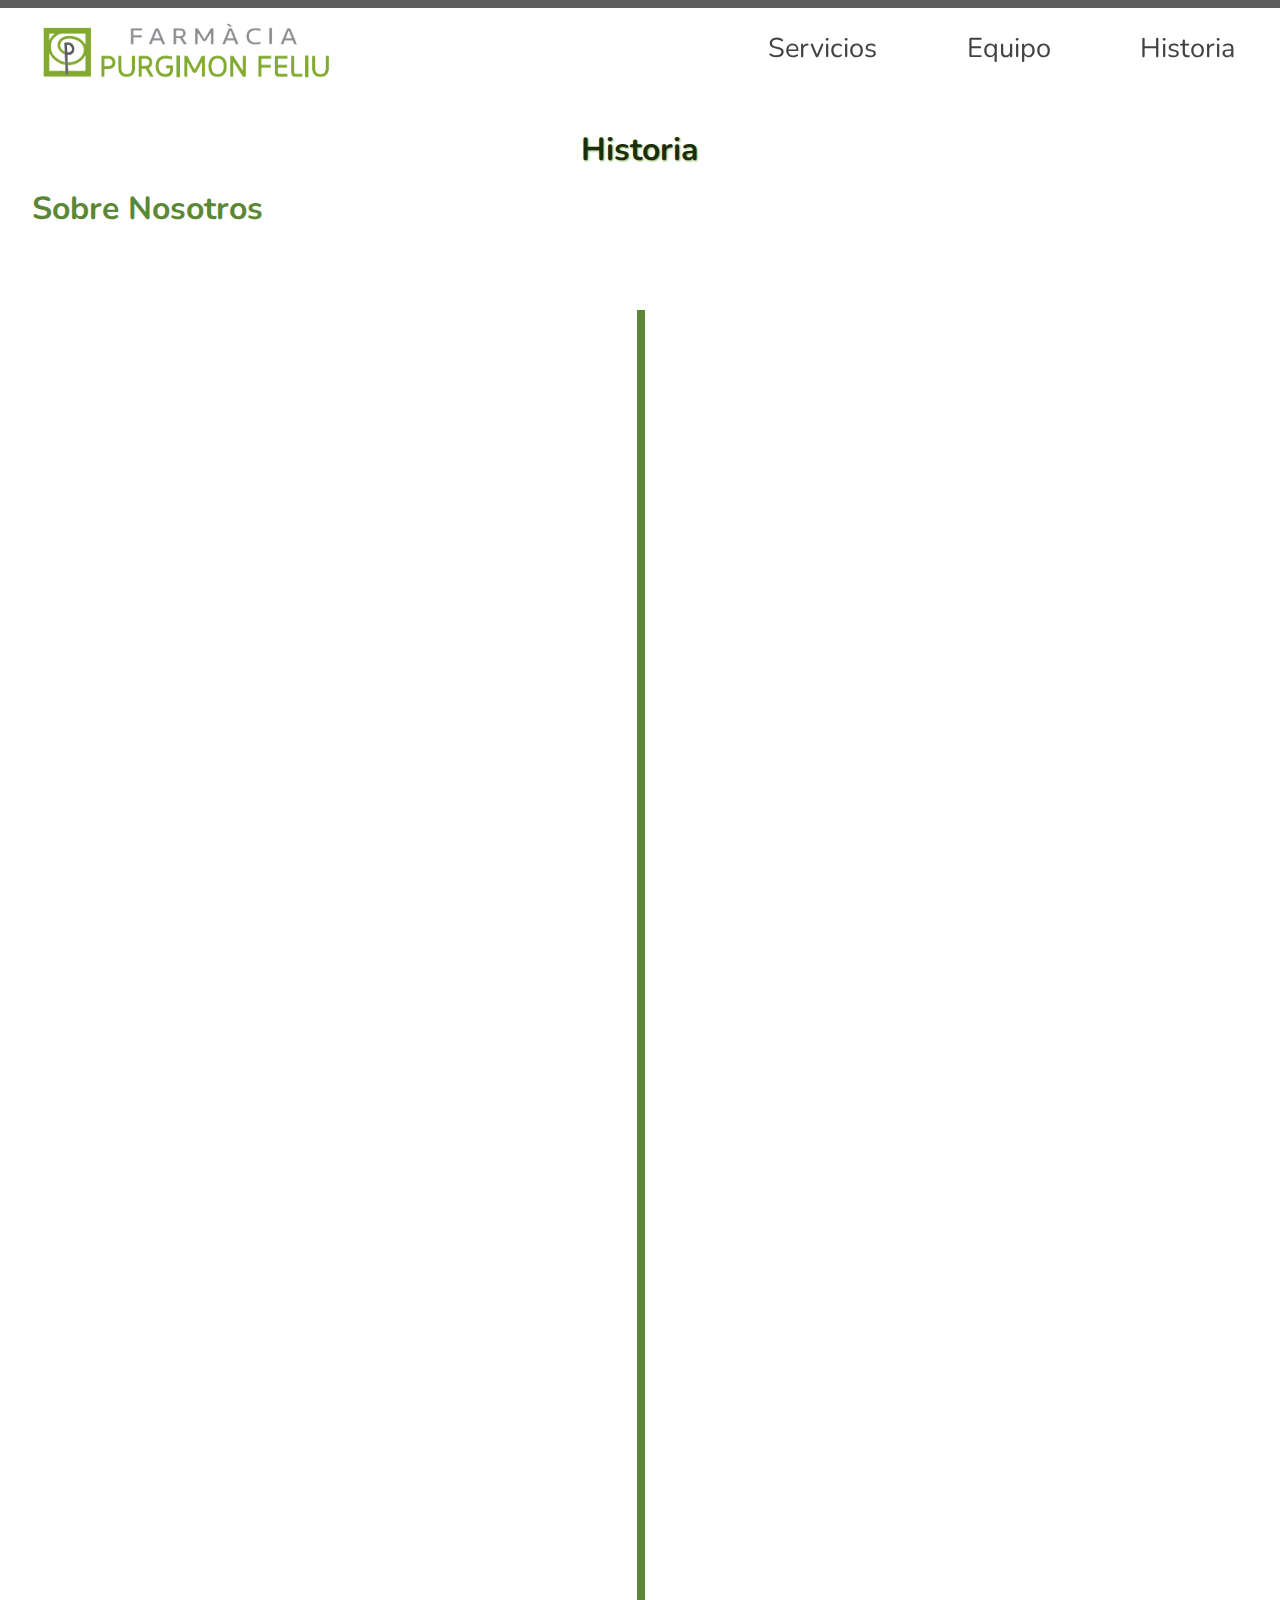
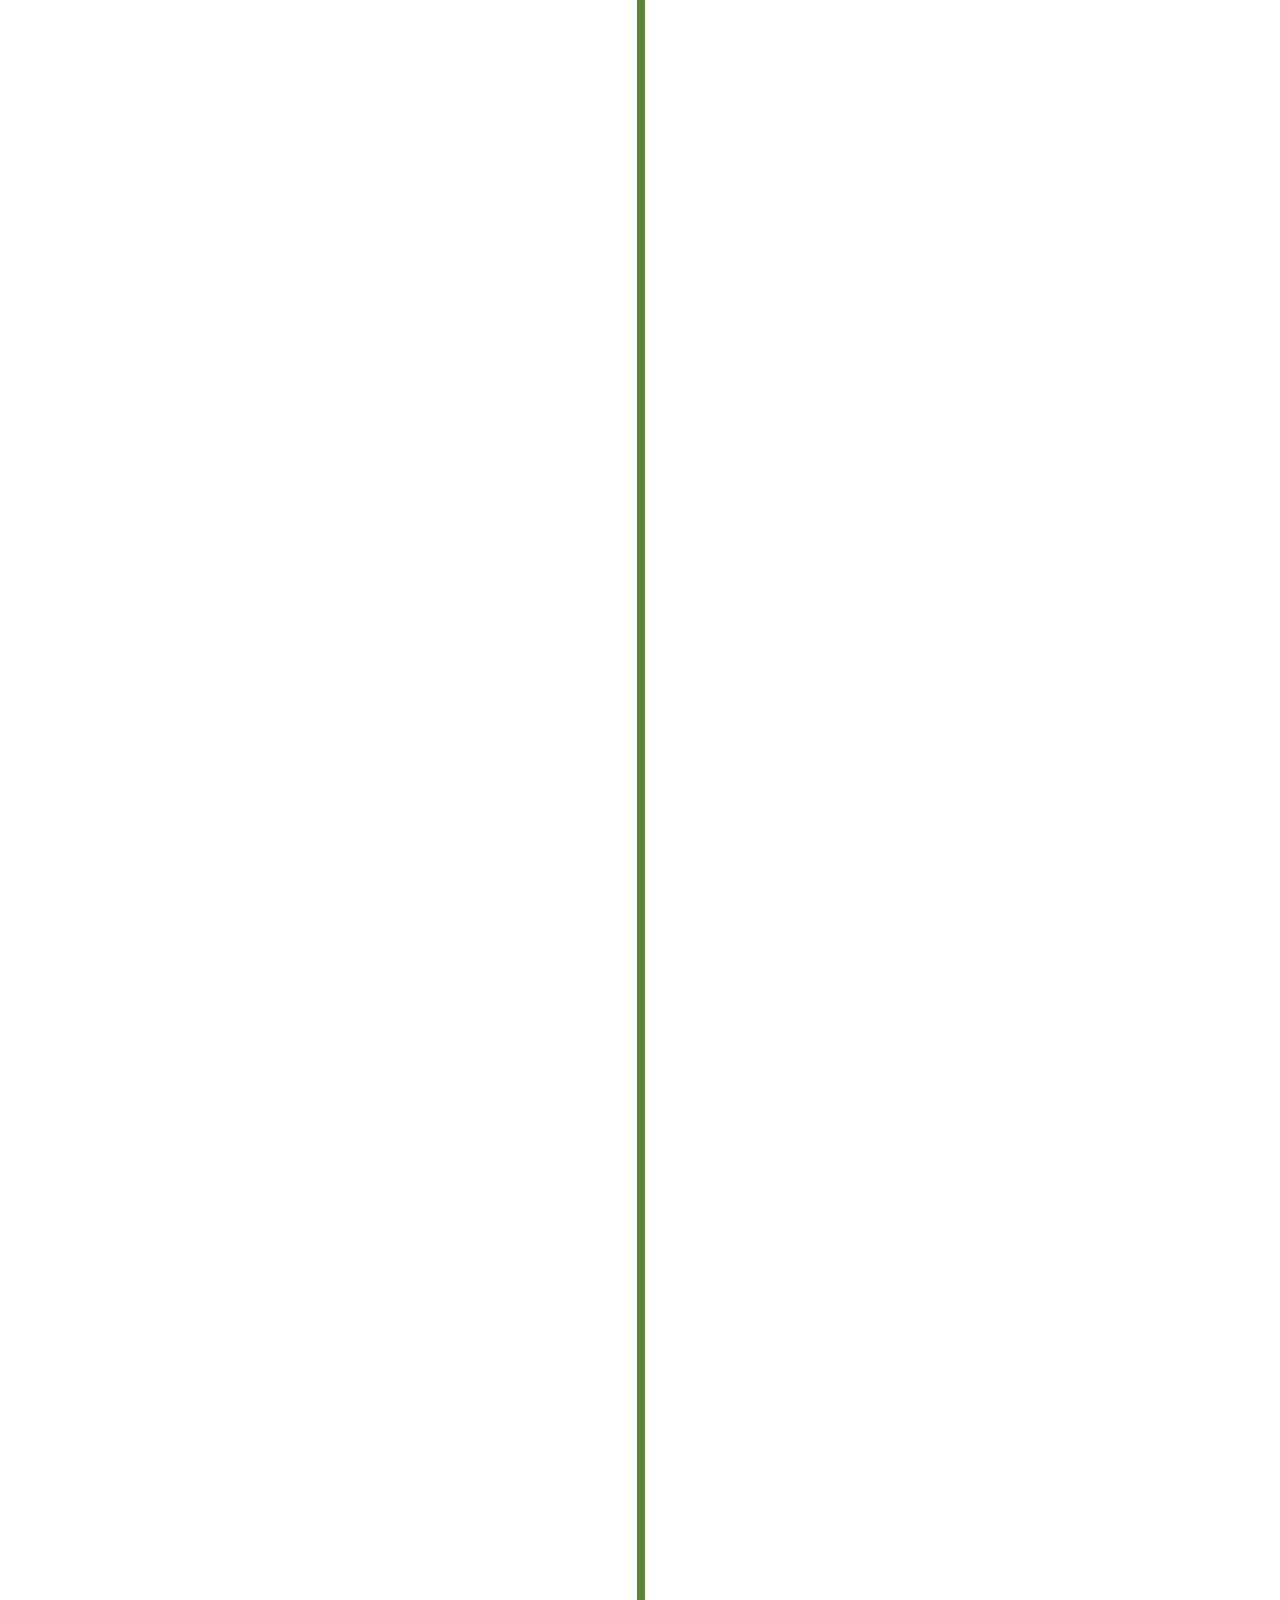
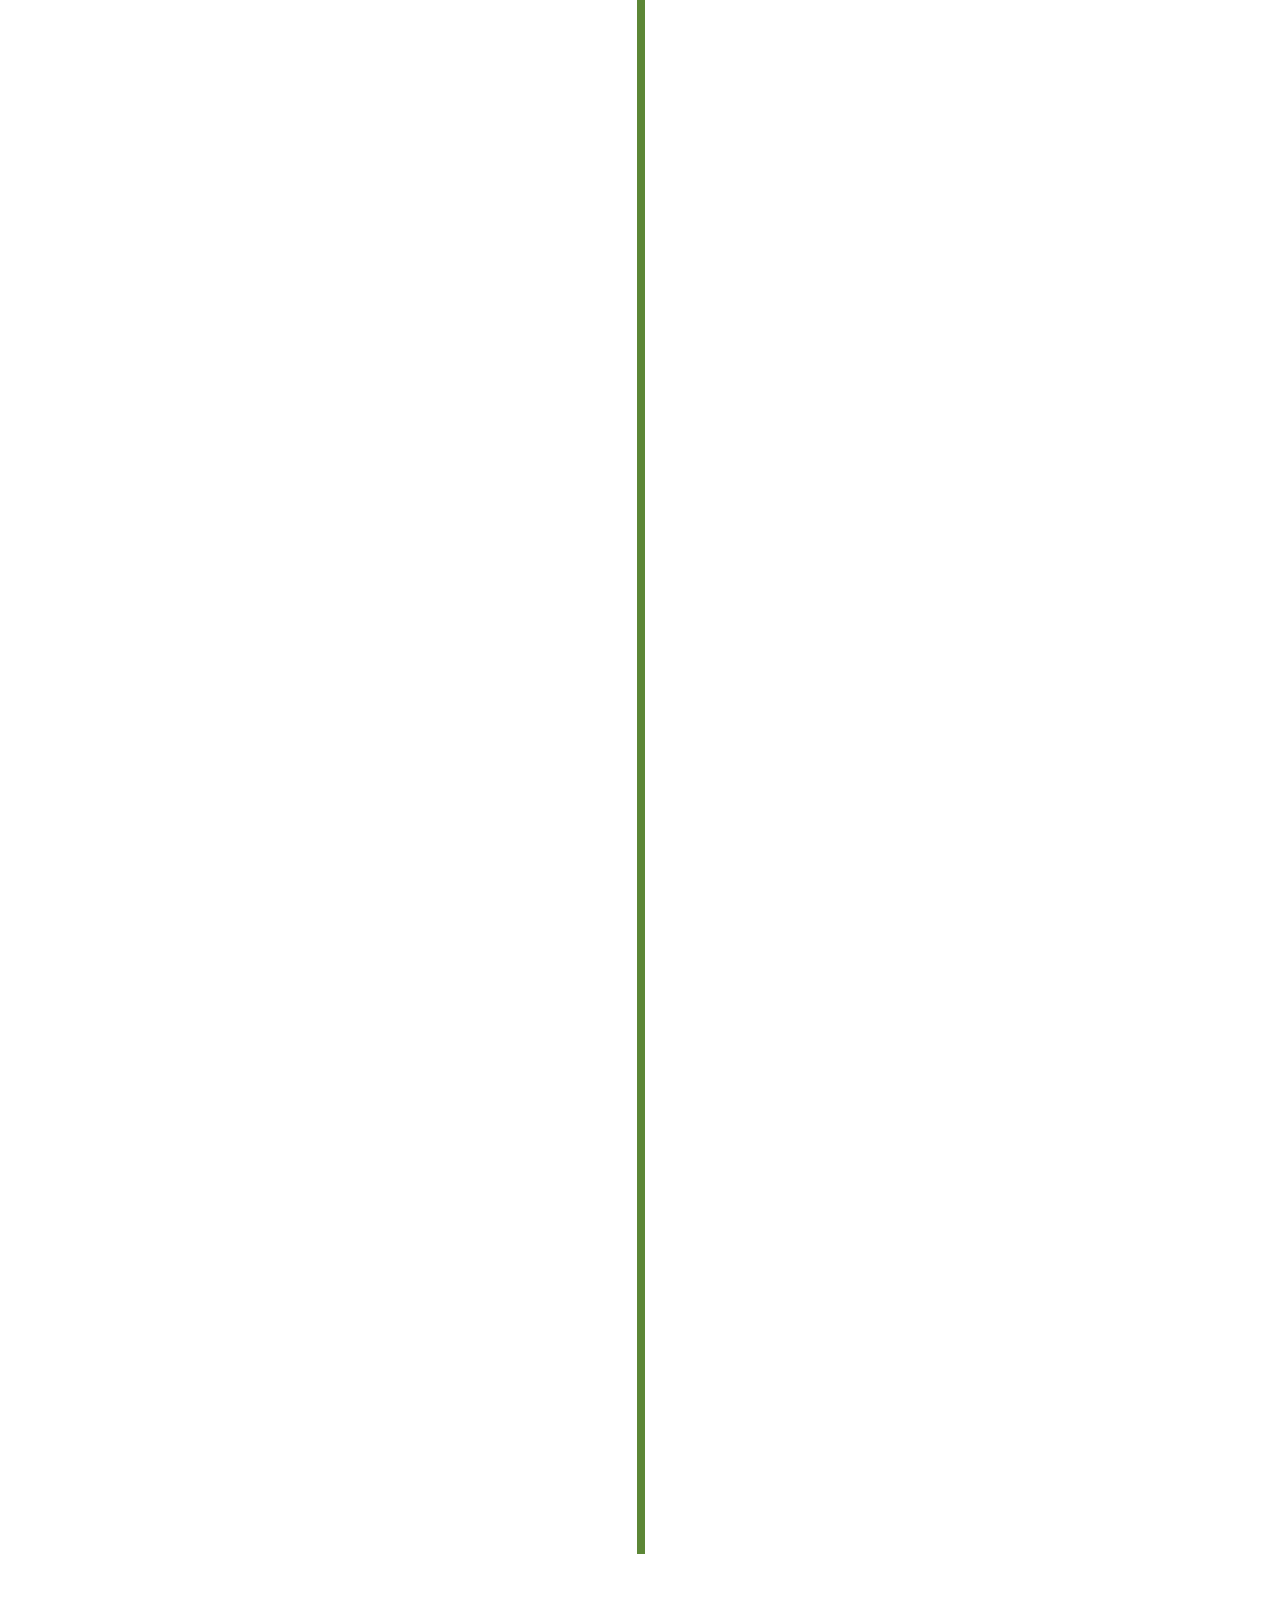
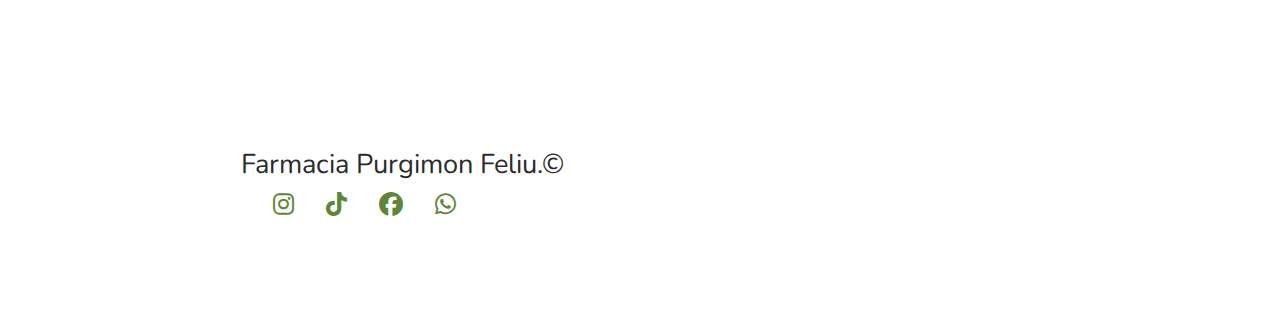
<file: Proyecto Final/historia.html>
<!DOCTYPE html>
<html lang="es">
  <head>
    <meta charset="UTF-8" />
    <meta name="viewport" content="width=device-width, initial-scale=1.0" />
    <title>Farmacia Purgimon Feliu</title>
    <link rel="icon" type="image/x-icon" href="img/logo2.jpg" />
    <link rel="stylesheet" href="style/styles.css" />
    <link
      rel="stylesheet"
      href="https://cdnjs.cloudflare.com/ajax/libs/font-awesome/6.4.2/css/all.min.css"
    />
  </head>
  <body>
    <!-----------------------------------------------Inicio header y navBar--------------------------------------------->
    <header class="header">
      <a href="index.html">
        <img
          src="img/Logofarmacia.png"
          alt="logo"
          class="header__logoFarmacia"
        />
      </a>
      <nav>
        <ul class="header__menuNavegacion">
          <li class="header__menuNavegacion__elemento">
            <a
              href="servicios.html"
              class="header__menuNavegacion__elemento--texto"
              >Servicios</a
            >
          </li>
          <li class="header__menuNavegacion__elemento">
            <a
              href="equipo.html"
              class="header__menuNavegacion__elemento--texto"
              >Equipo</a
            >
          </li>
          <li class="header__menuNavegacion__elemento">
            <a
              href="historia.html"
              class="header__menuNavegacion__elemento--texto"
              >Historia</a
            >
          </li>
        </ul>
        <button class="boton__hamburguerIcon" type="button">
          <!---------------------Se utilizan estos span para darles forma en css y que cada uno pueda obtener la animacion de 
rotacion y que en javascript se pueda cambiar la forma de menu hamburguesa a la X por lo anterior
no se utilizo fontawesome para el menu desplegable------------------------------------------------------------------->
          <span class="barra1"></span>
          <span class="barra2"></span>
          <span class="barra3"></span>
        </button>
      </nav>
      <div class="container__indicador">
        <div class="indicador__progreso" id="barraScroll"></div>
      </div>
    </header>
    <!------------------------------------------------Inicio main linea del tiempo--------------------------------------->
    <main class="main__historia">
      <h2 class="historia__titulo">Historia</h2>
      <h3 class="historia__subtitulo">Sobre Nosotros</h3>
      <div class="linea__temporal">
        <div class="linea__temporal__contenedor contenedor__izquierdo">
          <!--se implementa una clase nueva para no interrumpir
            las propiedas de la clase linea__temporal__contenedor-->
          <img
            src="img/logo2.jpg"
            alt="Farmacia"
            class="linea__temporal__imagen"
          />
          <div class="linea__temporal__contenedor--texto">
            <h2 class="linea__temporal__titulo__texto">Creación</h2>
            <h5 class="linea__temporal__fechas">4 de diciembre 1973</h5>
            <p class="linea__temporal__parrafo">
              Se situaba en la Calle Josep Zulueta número 16 de La Seu dUrgell y
              contaba con 65 m² siendo la tercera farmacia en esta localidad.
            </p>
            <span class="contenedor__izquierdo__flecha"></span
            ><!--coloco un span vacio ya que formara una flecha 
                    en el contenedor por lo que se le da forma en css se coloca tambien porque es una etique la cual
                  permite asignarle estilo de manera tal que es diferente al resto de los elementos del contendor
                por lo que se le da esta etiqueta y se envuelve el contenid-->
          </div>
        </div>

        <div class="linea__temporal__contenedor contenedor__derecho">
          <img
            src="img/logo2.jpg"
            alt="Farmacia"
            class="linea__temporal__imagen"
          />
          <div class="linea__temporal__contenedor--texto">
            <h2 class="linea__temporal__titulo__texto">Creación</h2>
            <img
              src="img/farmaciainicios.jpg"
              alt="Farmacia Inicios"
              class="linea__temporal__imagen2"
            />
            <span class="contenedor__derecho__flecha"></span>
          </div>
        </div>

        <div class="linea__temporal__contenedor contenedor__izquierdo">
          <img
            src="img/logo2.jpg"
            alt="Farmacia"
            class="linea__temporal__imagen"
          />
          <div class="linea__temporal__contenedor--texto">
            <h2 class="linea__temporal__titulo__texto">
              Cambio de establecimiento
            </h2>
            <h5 class="linea__temporal__fechas">Año de 1978</h5>
            <p class="linea__temporal__parrafo">
              El nuevo local se situaba a 500 metros de la misma calle un
              espacio renovado y amplio, esta nueva ubicación nos ayudo a
              compaginar la vida laboral y personal ya que nuestra vivienda se
              encontraba justo encima de la farmacia.
            </p>
            <span class="contenedor__izquierdo__flecha"></span>
          </div>
        </div>

        <div class="linea__temporal__contenedor contenedor__derecho">
          <img
            src="img/logo2.jpg"
            alt="Farmacia"
            class="linea__temporal__imagen"
          />
          <div class="linea__temporal__contenedor--texto">
            <h2 class="linea__temporal__titulo__texto">
              Cambio de establecimiento
            </h2>
            <img
              src="img/farmacianueva.jpg"
              alt="Farmacia Nueva"
              class="linea__temporal__imagen2"
            />
            <span class="contenedor__derecho__flecha"></span>
          </div>
        </div>

        <div class="linea__temporal__contenedor contenedor__izquierdo">
          <img
            src="img/logo2.jpg"
            alt="Farmacia"
            class="linea__temporal__imagen"
          />
          <div class="linea__temporal__contenedor--texto">
            <h2 class="linea__temporal__titulo__texto">
              Innovación en la farmacia
            </h2>
            <h5 class="linea__temporal__fechas">10 de Junio 1995</h5>
            <p class="linea__temporal__parrafo">
              En los años siguientes y por diferentes viajes en el extranjero
              visitando farmacias, descubrimos nuevos conceptos con
              instalaciones modernas e innovadoras, lo cual pudimos implementar
              y ofrecer un mejor servicio a nuestros clientes hasta el día de
              hoy.
            </p>
            <span class="contenedor__izquierdo__flecha"></span>
          </div>
        </div>

        <div class="linea__temporal__contenedor contenedor__derecho">
          <img
            src="img/logo2.jpg"
            alt="Farmacia"
            class="linea__temporal__imagen"
          />
          <div class="linea__temporal__contenedor--texto">
            <h2 class="linea__temporal__titulo__texto">
              Innovación en la farmacia
            </h2>
            <img
              src="img/farmaciaconcepto.jpg"
              alt="Farmacia Innovación"
              class="linea__temporal__imagen2"
            />
            <span class="contenedor__derecho__flecha"></span>
          </div>
        </div>

        <div class="linea__temporal__contenedor contenedor__izquierdo">
          <img
            src="img/logo2.jpg"
            alt="Farmacia"
            class="linea__temporal__imagen"
          />
          <div class="linea__temporal__contenedor--texto">
            <h2 class="linea__temporal__titulo__texto">Aniversario</h2>
            <h5 class="linea__temporal__fechas">Diciembre de 1998</h5>
            <p class="linea__temporal__parrafo">
              Durante las fiestas de Navidad, celebramos el aniversario numero
              25 de la Farmacia Purgimon. Nos reunimos para festejarlo con una
              buena cena, recordando el esfuerzo y trabajo realizado durante
              nuestra larga trayectoria profesional.
            </p>
            <span class="contenedor__izquierdo__flecha"></span>
          </div>
        </div>

        <div class="linea__temporal__contenedor contenedor__derecho">
          <img
            src="img/logo2.jpg"
            alt="Farmacia"
            class="linea__temporal__imagen"
          />
          <div class="linea__temporal__contenedor--texto">
            <h2 class="linea__temporal__titulo__texto">Aniversario</h2>
            <img
              src="img/farmaciaaniversario.jpg"
              alt="Farmacia Aniversario"
              class="linea__temporal__imagen2"
            />
            <span class="contenedor__derecho__flecha"></span>
          </div>
        </div>

        <div class="linea__temporal__contenedor contenedor__izquierdo">
          <img
            src="img/logo2.jpg"
            alt="Farmacia"
            class="linea__temporal__imagen"
          />
          <div class="linea__temporal__contenedor--texto">
            <h2 class="linea__temporal__titulo__texto">Jubilación</h2>
            <h5 class="linea__temporal__fechas">Año 2011</h5>
            <p class="linea__temporal__parrafo">
              Después de 38 años de oficio, Joan Purgimon se jubiló y delegó en
              su hijo Joan Lluis, la responsabilidad de sacar adelante el
              negocio familiar.
            </p>
            <span class="contenedor__izquierdo__flecha"></span>
          </div>
        </div>

        <div class="linea__temporal__contenedor contenedor__derecho">
          <img
            src="img/logo2.jpg"
            alt="Farmacia"
            class="linea__temporal__imagen"
          />
          <div class="linea__temporal__contenedor--texto">
            <h2 class="linea__temporal__titulo__texto">Jubilación</h2>
            <img
              src="img/farmaciajubilacion.jpg"
              alt="Farmacia Jubilación"
              class="linea__temporal__imagen2"
            />
            <span class="contenedor__derecho__flecha"></span>
          </div>
        </div>

        <div class="linea__temporal__contenedor contenedor__izquierdo">
          <img
            src="img/logo2.jpg"
            alt="Farmacia"
            class="linea__temporal__imagen"
          />
          <div class="linea__temporal__contenedor--texto">
            <h2 class="linea__temporal__titulo__texto">Renovación</h2>
            <h5 class="linea__temporal__fechas">30 de diciembre (Lleida)</h5>
            <p class="linea__temporal__parrafo">
              El cambio de nombre de la farmacia se hizo oficial en dicha fecha.
              Nos reunimos para almorzar y celebrar este cambio y dar la
              bienvenida a una nueva etapa.
            </p>
            <span class="contenedor__izquierdo__flecha"></span>
          </div>
        </div>

        <div class="linea__temporal__contenedor contenedor__derecho">
          <img
            src="img/logo2.jpg"
            alt="Farmacia"
            class="linea__temporal__imagen"
          />
          <div class="linea__temporal__contenedor--texto">
            <h2 class="linea__temporal__titulo__texto">Renovación</h2>
            <img
              src="img/farmaciarenovacion.jpg"
              alt="Farmacia Renovacion"
              class="linea__temporal__imagen2"
            />
            <span class="contenedor__derecho__flecha"></span>
          </div>
        </div>

        <div class="linea__temporal__contenedor contenedor__izquierdo">
          <img
            src="img/logo2.jpg"
            alt="Farmacia"
            class="linea__temporal__imagen"
          />
          <div class="linea__temporal__contenedor--texto">
            <h2 class="linea__temporal__titulo__texto">Actualidad</h2>
            <h5 class="linea__temporal__fechas">Año 2023</h5>
            <p class="linea__temporal__parrafo">
              En la actualidad estamos especializados en productos naturales,
              ortopedia, dermocosmetica y fitoterapia conjunto con otros
              servicios concertados a la farmacia; es por esto que seguiremos
              trabajando con el mismo entusiasmo del primer día y dando lo mejor
              de nosotros para ofrecer un servicio de calidad por que somos un
              agradable espacio de salud.
            </p>
            <span class="contenedor__izquierdo__flecha"></span>
          </div>
        </div>

        <div class="linea__temporal__contenedor contenedor__derecho">
          <img
            src="img/logo2.jpg"
            alt="Farmacia"
            class="linea__temporal__imagen"
          />
          <div class="linea__temporal__contenedor--texto">
            <h2 class="linea__temporal__titulo__texto">Actualidad</h2>
            <img
              src="img/portadaequipo.jpg"
              alt="Farmacia Actualidad"
              class="linea__temporal__imagen2"
            />
            <span class="contenedor__derecho__flecha"></span>
          </div>
        </div>
      </div>
      <!--------------------------------------------------Inicio bottom scroll top------------------------------------------------------->
      <button class="boton__top" id="btn__top">
        <i class="fa-solid fa-sort-up"></i>
      </button>
    </main>

    <!-------------Inicio del footer se observara una breve discripcion de la faramacia, el contacto, sus redes sociales
y un mapa con su ubicación------------------------------------------------------------------------------------------>
    <footer class="footer">
      <div class="footer__contenedor__texto">
        <div class="footer__copy">
          <span>Farmacia Purgimon Feliu.&copy;</span>
        </div>
        <div class="footer__texto">
          <ul class="footer__texto__lista">
            <li class="footer__texto__rrss">
              <a href="https://www.instagram.com/farmaciapurgimon1973/?hl=es"
                ><i class="fa-brands fa-instagram"></i
              ></a>
            </li>
            <li class="footer__texto__rrss">
              <a href="https://www.tiktok.com/@farmacia_purgimon"
                ><i class="fa-brands fa-tiktok"></i
              ></a>
            </li>
            <li class="footer__texto__rrss">
              <a
                href="https://www.facebook.com/people/Farm%C3%A0cia-Purgimon/100063791270302/"
                ><i class="fa-brands fa-facebook"></i
              ></a>
            </li>
            <li class="footer__texto__rrss">
              <a href="https://wa.me/34616020580"
                ><i class="fa-brands fa-whatsapp"></i
              ></a>
            </li>
          </ul>
        </div>
      </div>
      <div class="footer__map">
        <iframe
          src="https://www.google.com/maps/embed?pb=!1m18!1m12!1m3!1d2948.376233419235!2d1.4562016753268265!3d42.35582053537064!2m3!1f0!2f0!3f0!3m2!1i1024!2i768!4f13.1!3m3!1m2!1s0x12a5edc6126166e1%3A0x6221596b4e499cb3!2sFarm%C3%A0cia%20Purgimon!5e0!3m2!1ses!2ses!4v1697287989082!5m2!1ses!2ses"
          width="250"
          height="200"
          style="border: 0"
          allowfullscreen=""
          loading="lazy"
          referrerpolicy="no-referrer-when-downgrade"
        >
        </iframe>
      </div>
    </footer>
    <script src="scripts/script.js"></script>
  </body>
</html>
</file>
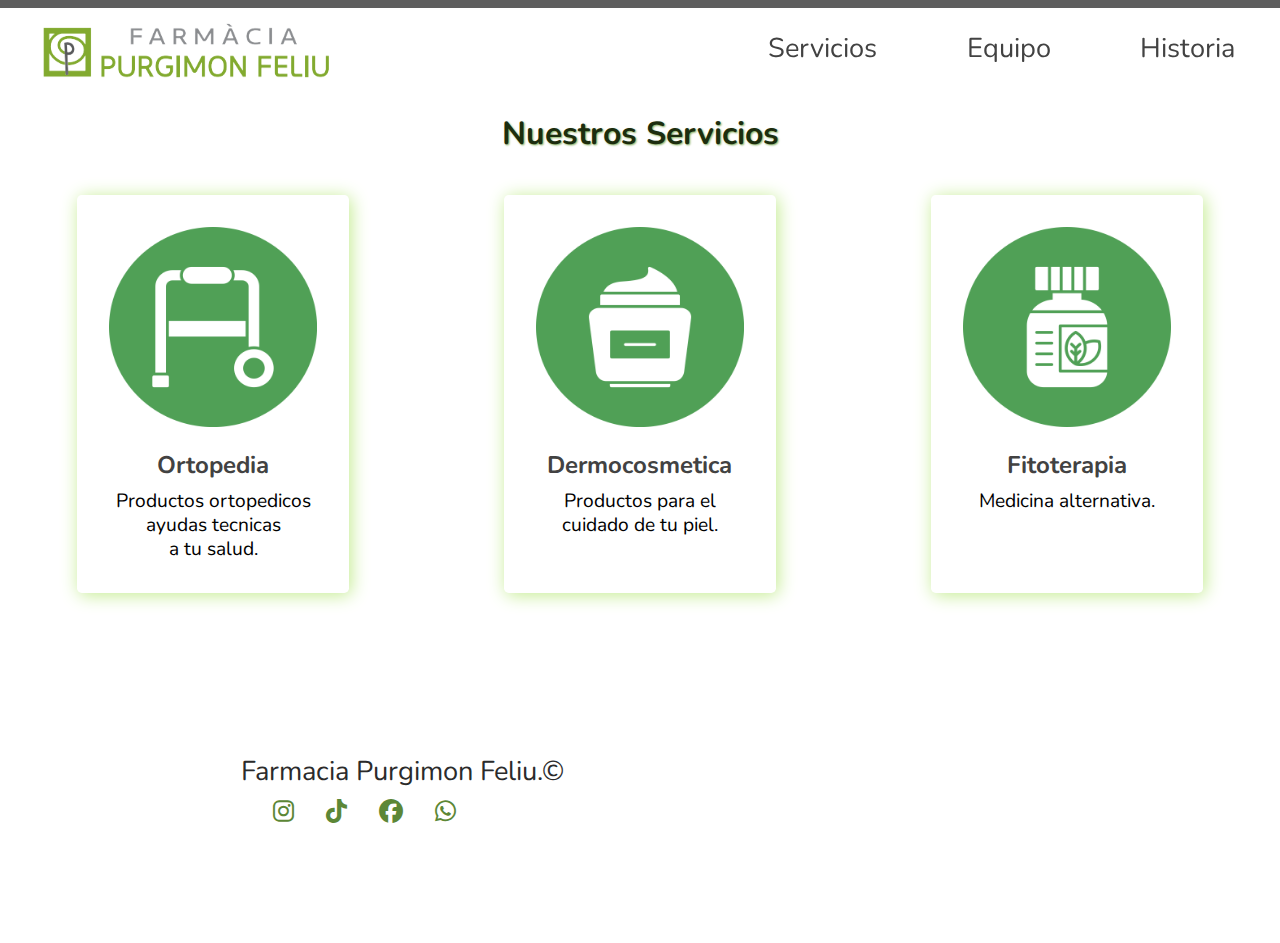
<file: Proyecto Final/servicios.html>
<!DOCTYPE html>
<html lang="es">
  <head>
    <meta charset="UTF-8" />
    <meta name="viewport" content="width=device-width, initial-scale=1.0" />
    <title>Farmacia Purgimon Feliu</title>
    <link rel="icon" type="image/x-icon" href="img/logo2.jpg" />
    <link rel="stylesheet" href="style/styles.css" />
    <link
      rel="stylesheet"
      href="https://cdnjs.cloudflare.com/ajax/libs/font-awesome/6.4.2/css/all.min.css"
    />
  </head>
  <body>
    <!-----------------------------------------------Inicio header y navBar--------------------------------------------->
    <header class="header">
      <a href="index.html">
        <img
          src="img/Logofarmacia.png"
          alt="logo"
          class="header__logoFarmacia"
        />
      </a>
      <nav>
        <ul class="header__menuNavegacion">
          <li class="header__menuNavegacion__elemento">
            <a
              href="servicios.html"
              class="header__menuNavegacion__elemento--texto"
              >Servicios</a
            >
          </li>
          <li class="header__menuNavegacion__elemento">
            <a
              href="equipo.html"
              class="header__menuNavegacion__elemento--texto"
              >Equipo</a
            >
          </li>
          <li class="header__menuNavegacion__elemento">
            <a
              href="historia.html"
              class="header__menuNavegacion__elemento--texto"
              >Historia</a
            >
          </li>
        </ul>
        <button class="boton__hamburguerIcon" type="button">
          <!---------------------Se utilizan estos span para darles forma en css y que cada uno pueda obtener la animacion de 
rotacion y que en javascript se pueda cambiar la forma de menu hamburguesa a la X por lo anterior
no se utilizo fontawesome para el menu desplegable------------------------------------------------------------------->
          <span class="barra1"></span>
          <span class="barra2"></span>
          <span class="barra3"></span>
        </button>
      </nav>
      <div class="container__indicador">
        <div class="indicador__progreso" id="barraScroll"></div>
      </div>
    </header>
    <!--------------------------------------------Inicio main---------------------------------------------------------->
    <main class="main__servicios">
      <h2 class="servicios__titulo">Nuestros Servicios</h2>
      <div class="servicios__contenedor">
        <div class="servicios__card">
          <a href="ortopedia.html" class="servicio__ortopedia">
            <img
              src="img/iconoortopedia.png"
              alt="Icono Andador"
              class="servicios__ortopedia__imagen"
            />
          </a>
          <h3 class="servicios__titulo__card">Ortopedia</h3>
          <p class="servicios__texto__card">
            Productos ortopedicos <br />
            ayudas tecnicas<br />
            a tu salud.
          </p>
        </div>
        <div class="servicios__card">
          <a href="dermocosmetica.html" class="servicio__dermocosmetica">
            <img
              src="img/iconodermocosmetica.png"
              alt="Icono Dermocosmetica"
              class="servicios__dermocosmetica__imagen"
            />
          </a>
          <h3 class="servicios__titulo__card">Dermocosmetica</h3>
          <p class="servicios__texto__card">
            Productos para el <br />
            cuidado de tu piel.
          </p>
        </div>
        <div class="servicios__card">
          <a href="fitoterapia.html" class="servicio__fitoterapia">
            <img
              src="img/iconofitoterapia.png"
              alt="Icono fitoterapia"
              class="servicios__fitoterapia__imagen"
            />
          </a>
          <h3 class="servicios__titulo__card">Fitoterapia</h3>
          <p class="servicios__texto__card">Medicina alternativa.</p>
        </div>
      </div>
      <!--------------------------------------------------Inicio bottom scroll top------------------------------------------------------->
      <button class="boton__top" id="btn__top">
        <i class="fa-solid fa-sort-up"></i>
      </button>
    </main>
    <!-------------Inicio del footer se observara una breve discripcion de la faramacia, el contacto, sus redes sociales
y un mapa con su ubicación------------------------------------------------------------------------------------------>
    <footer class="footer">
      <div class="footer__contenedor__texto">
        <div class="footer__copy">
          <span>Farmacia Purgimon Feliu.&copy;</span>
        </div>
        <div class="footer__texto">
          <ul class="footer__texto__lista">
            <li class="footer__texto__rrss">
              <a href="https://www.instagram.com/farmaciapurgimon1973/?hl=es"
                ><i class="fa-brands fa-instagram"></i
              ></a>
            </li>
            <li class="footer__texto__rrss">
              <a href="https://www.tiktok.com/@farmacia_purgimon"
                ><i class="fa-brands fa-tiktok"></i
              ></a>
            </li>
            <li class="footer__texto__rrss">
              <a
                href="https://www.facebook.com/people/Farm%C3%A0cia-Purgimon/100063791270302/"
                ><i class="fa-brands fa-facebook"></i
              ></a>
            </li>
            <li class="footer__texto__rrss">
              <a href="https://wa.me/34616020580"
                ><i class="fa-brands fa-whatsapp"></i
              ></a>
            </li>
          </ul>
        </div>
      </div>
      <div class="footer__map">
        <iframe
          src="https://www.google.com/maps/embed?pb=!1m18!1m12!1m3!1d2948.376233419235!2d1.4562016753268265!3d42.35582053537064!2m3!1f0!2f0!3f0!3m2!1i1024!2i768!4f13.1!3m3!1m2!1s0x12a5edc6126166e1%3A0x6221596b4e499cb3!2sFarm%C3%A0cia%20Purgimon!5e0!3m2!1ses!2ses!4v1697287989082!5m2!1ses!2ses"
          width="250"
          height="200"
          style="border: 0"
          allowfullscreen=""
          loading="lazy"
          referrerpolicy="no-referrer-when-downgrade"
        >
        </iframe>
      </div>
    </footer>
    <script src="scripts/script.js"></script>
  </body>
</html>
</file>
<file: Proyecto Final/style/styles.css>
@font-face {
  font-family: Nunito;
  src: url("../fonts/Nunito/Nunito-VariableFont_wght.ttf");
}
* {
  margin: 0;
  padding: 0;
  font-family: Nunito;
  box-sizing: border-box;
}
/*---------------------------Inicio de todo el header, navbar y scroll indicador-----------------*/

.header {
  display: flex;
  flex-wrap: wrap;
  justify-content: space-between;
  background-color: rgba(255, 255, 255, 0.864);
  margin-top: 0;
  position: fixed;
  width: 100%;
  z-index: 80; /*Es necesario el z-index 80 para el header ya que este al tener una posicion fija hace que los
  demas elementos se sobrepongan en el con esto se evita eso y poner valores menores a otros elementos haciendo
  que quizas no funcionen propiedades en la pagina */
}
.header__logoFarmacia {
  width: 21.5rem;
  height: 6rem;
  padding-left: 2rem;
  transition: 0.3s; /*Se agrega esta transicion para que al momento de realizar el hover en el logo
    para que su duración sea de 3s en total y asi tambien se perciba que el 
    cambio al hover no es tan súbito y se realice mejor*/
}
.header__logoFarmacia:hover {
  width: 22rem;
  height: 7rem;
}
.header__menuNavegacion {
  list-style: none;
  display: flex;
  padding-top: 0.5rem;
}
.header__menuNavegacion__elemento {
  padding: 1.4rem;
}
.header__menuNavegacion__elemento--texto {
  padding: 1.4rem;
  transition: 0.3s;
  font-size: 1.7rem;
  color: #424242;
  font-weight: 400;
  text-decoration: none;
  position: relative;
}
.header__menuNavegacion__elemento--texto::after {
  content: "";
  position: absolute;
  top: 3.8rem;
  right: 0;
  bottom: 0;
  left: 0;
  height: 0.2rem;
  width: 100%;
  background: #5c8736;
  transform-origin: right; /*Que modifique su cordenada original que es la derecha por la izquierda
  al momento de realizar el hover*/
  transform: scaleX(0); /*Que escale en la animación sobre su eje X*/
  transition: transform 0.3s ease-in-out;
}
.header__menuNavegacion__elemento--texto:hover:after {
  transform-origin: left; /*Que la animación comience en la izquierda*/
  transform: scaleX(1); /*Que escale en la animación sobre su eje X*/
}
.header__menuNavegacion__elemento--texto:hover {
  font-size: 1.9rem;
}
.boton__hamburguerIcon {
  display: none;
  cursor: pointer;
  border: none;
  margin: 0;
  padding: 0;
  background-color: transparent;
}
.boton__hamburguerIcon span {
  display: block;
  background-color: #5e5e5e;
  height: 0.18rem;
  width: 1.7rem;
  margin: 0.625rem auto;
  border: 2px;
}
.container__indicador {
  width: 100%;
  height: 0.5rem;
  background-color: #5e5e5e;
  z-index: 1;
  position: fixed;
}
.indicador__progreso {
  width: 0;
  height: 0.5rem;
  background-color: #b9e98f;
}

/*----------------------------------------Inicio HeroImage-----------------------------------------------------------*/

.contenido__heroImage {
  display: flex;
  height: 100vh;
  background-image: linear-gradient(rgba(0, 0, 0, 0.1), rgba(0, 0, 0, 0.1)),
    url("../img/portadaequipo.jpg");
  background-position: center;
  background-repeat: no-repeat;
  background-size: cover;
  background-attachment: fixed;
  /*Para el heroImage se agrega la transición a todas las propiedades tardando 1s
asimismo que la transicion empiece y termine de manera lenta; en la animación se coloca
el nombre del identifier del keyframes que es lo que permite que se ejecute la animación con
cambio de 7s por imagen siendo infinito y con una velocidad linear*/
  transition: all 1s ease-in-out;
  animation: contenido__heroImage 21s infinite linear;
}
/*Keyframes del heroImage con cambio de tres imagenes ocupando cada una un porcentaje de 33%
que es lo uqe se ejecuta conjunto a la animación y transicion 
aplicadas a la clase contenido__heroImage*/
@keyframes contenido__heroImage {
  0% {
    background-image: linear-gradient(rgba(0, 0, 0, 0.1), rgba(0, 0, 0, 0.1)),
      url("../img/portadaequipo.jpg");
  }
  33% {
    background-image: linear-gradient(rgba(0, 0, 0, 0.1), rgba(0, 0, 0, 0.1)),
      url("../img/portadaequipo.jpg");
  }
  34% {
    background-image: linear-gradient(rgba(0, 0, 0, 0.1), rgba(0, 0, 0, 0.1)),
      url("../img/portadafarmacia1.jpg");
  }
  66% {
    background-image: linear-gradient(rgba(0, 0, 0, 0.1), rgba(0, 0, 0, 0.1)),
      url("../img/portadafarmacia1.jpg");
  }
  67% {
    background-image: linear-gradient(rgba(0, 0, 0, 0.1), rgba(0, 0, 0, 0.1)),
      url("../img/saladeespera.jpg");
  }
  100% {
    background-image: linear-gradient(rgba(0, 0, 0, 0.1), rgba(0, 0, 0, 0.1)),
      url("../img/saladeespera.jpg");
  }
}
.contenido__heroImage__textoHero {
  display: flex;
  flex-direction: column;
  align-items: center;
  padding: 2.7rem;
  margin-top: auto;
  height: fit-content;
  max-width: 60rem;
  color: #b9e98f;
  border-radius: 2rem;
}
.contenido__heroImage__textoHero__titulo {
  font-size: 2rem;
  text-shadow: black 0.125rem 0.125rem;
  text-align: center;
}

/*-----------------------------------------Inicio contacto informativo----------------------------------------------*/
.contenido__contacto {
  font-weight: 600;
  font-size: 1.3rem;
  list-style: none;
  display: flex;
  justify-content: center;
  align-items: center;
  background-color: #acdd82d2;
  height: 5rem;
  gap: 3rem;
}
.contenido__contacto__iconos {
  display: flex;
  color: #2f4e15;
  gap: 0.4rem;
}
.fa-solid {
  margin: 0.3rem;
}

/*--------------------------------Inicio seccion calendario de guardias y vacaciones--------------------------------*/
.calendario__guardias__contenedor {
  height: fit-content;
  display: flex;
  justify-content: center;
  background-color: #c3d34a48;
  border-radius: 0.5rem;
  margin-left: 4rem;
  margin-right: 4rem;
  padding-right: 4rem;
}
.calendario__guardias__card {
  padding-top: 2.2rem;
}
.calendario__guardias__titulo {
  font-size: 2rem;
  color: #1c2d0e;
  padding-top: 2rem;
  text-align: center;
  text-shadow: 0.0625rem 0.0625rem 0.125rem #96c36f;
  padding-bottom: 2.8rem;
}
.calendario__guardias__texto__numero {
  color: #a3a3a5;
  font-size: 2rem;
}
.calendario__guardias__texto__mes {
  color: #5c8736;
  font-size: 2rem;
}
.calendario__guardias__texto {
  display: flex;
  gap: 0.4rem;
  padding-left: 12rem;
  padding-top: 4rem;
  padding-bottom: 1rem;
}
.calendario__guardias__texto__imagen {
  padding-left: 6rem;
  width: 30rem;
  height: 13rem;
  padding-right: 3rem;
}

.calendario__guardias__vacaciones--texto {
  font-size: 2rem;
  color: #5c8736;
  padding-top: 1.5rem;
  padding-left: 12rem;
}
.calendario__guardias__vacaciones__año--texto {
  color: #a3a3a5;
}
.calendario__guardias__vacaciones__numero--texto {
  color: #5c8736;
}
.calendario__guardias__vacaciones__año {
  padding-left: 8rem;
  font-size: 1.3rem;
  border-right: 2px solid #1c2d0e;
  padding-right: 1rem;
}
.calendario__guardias__vacaciones__fecha {
  display: flex;
  padding-top: 1rem;
}
.calendario__guardias__vacaciones__fechas {
  padding-left: 1rem;
  font-size: 1.3rem;
}
.calendario__guardias__vacaciones__tituloGuardias {
  font-size: 2rem;
  color: #395620;
  padding-top: 1.3rem;
  padding-left: 6rem;
  text-shadow: 0.0625rem 0.0625rem 0.125rem #96c36f;
}
.calendario__guardias__vacaciones__farmaceuticos {
  list-style: none;
  display: flex;
  gap: 1.5rem;
  padding-top: 1.5rem;
  padding-left: 0.5rem;
  width: fit-content;
  flex-wrap: wrap;
}
.calendario__guardias__vacaciones__purgi {
  font-size: 1.3rem;
  background-color: #bbd04f;
  padding: 0.2rem 1rem 0.2rem 1rem;
}
.calendario__guardias__vacaciones__guilan {
  font-size: 1.3rem;
  background-color: #f4adcb;
  padding: 0.2rem 1rem 0.2rem 1rem;
}
.calendario__guardias__vacaciones__bar {
  font-size: 1.3rem;
  background-color: #fdba02;
  padding: 0.2rem 1rem 0.2rem 1rem;
}
.calendario__guardias__vacaciones__peru {
  font-size: 1.3rem;
  background-color: #bfe3f7;
  padding: 0.2rem 1rem 0.2rem 1rem;
}
.calendario__guardias__vacaciones__marsin {
  font-size: 1.3rem;
  background-color: #feef1b;
  padding: 0.2rem 1rem 0.2rem 1rem;
}
.calendario__guardias__vacaciones__boton--texto {
  text-decoration: none;
  color: #1c2d0e;
  text-shadow: #a3a3a5 1px 1px;
  display: flex;
  margin-top: 2rem;
  margin-left: 15rem;
  flex-wrap: wrap;
  border-color: #c3d34ab5;
  text-align: center;
  align-items: center;
  font-size: 1.7rem;
  background-color: #c3d34ab5;
  margin-bottom: 2rem;
  padding: 0.5rem;
  width: fit-content;
}
.calendario__guardias__vacaciones__boton--texto:hover {
  border-radius: 1rem;
}
/*----------------------------Inicio de tarjeta de fidelización----------------------------------------- */
.tarjeta__fidelizacion__contenedor {
  display: flex;
  padding: 3rem;
  justify-content: space-evenly;
  margin-top: 4rem;
}
.tarjeta__fidelizacion__texto {
  display: flex;
  flex-direction: column;
  justify-content: center;
  align-items: center;
  width: 30%;
}
.tarjeta__fidelizacion__titulo {
  color: #1c2d0e;
  padding-top: 0;
  text-align: center;
  text-shadow: 0.0625rem 0.0625rem 0.125rem #96c36f;
  padding-bottom: 1rem;
  padding-left: 1rem;
  font-size: 2rem;
}
.tarjeta__fidelizacion__lista--texto {
  font-size: 1.3rem;
  list-style: none;
  line-height: 1.9rem;
}
.tarjeta__fidelizacion__imagen {
  width: 35%;
  height: 36%;
  margin-left: 5rem;
  border-radius: 1.5rem;
  box-shadow: #5c8736 6px 6px;
  transition: 1s; /* Se agrega una transicion a la imagen de un segundo para que al realizar el hover en la imagen 
  se vea una efecto de movimiento en el texto pero el hover se realiza en la imagen solo que no se nota en la imagen
  debido a las dimensiones de la misma en el contenedor mientras que el texto tiene dimensiones mas reducidas por 
  lo cual se nota el cambio*/
}
.tarjeta__fidelizacion__imagen:hover {
  margin-bottom: 1.5rem;
}
/*-----------------------------------------Inicio seccion servicios concertados-----------------------------------------*/
.servicios__concertados__titulo {
  font-size: 2rem;
  color: #1c2d0e;
  padding-top: 2rem;
  text-align: center;
  text-shadow: 0.0625rem 0.0625rem 0.125rem #96c36f;
  padding-bottom: 2.8rem;
} /*--------------------------------cards servicios concertados-------------------------------------------------------*/
.servicios__concertados__contenedor {
  width: 50%;
  display: flex;
  justify-content: center;
  text-align: center;
  margin-top: 2rem;
  margin-left: 4rem;
  border-radius: 0.5rem;
  padding: 3rem;
  box-shadow: 0 0 1rem #5c8736;
}
.servicios__concertados__contenedor--texto {
  padding-right: 1rem;
  margin-top: 4rem;
}
.servicios__concertados__subtitulo {
  font-size: 1.3rem;
  font-weight: bold;
  color: #1c2d0e;
  text-shadow: 0.0625rem 0.0625rem 0.125rem #96c36f;
  padding-bottom: 0.5rem;
}
.servicios__concertados__parrafo {
  font-size: 1.3rem;
  color: #2a2a2a;
}
.servicios__concertados__imagen {
  width: 35%;
  margin-left: 1rem;
  min-height: 100%;
  border-radius: 0.5rem;
  filter: saturate(
    0.6
  ); /*aplico la saturación ya que el verde de la imagen original no se ajusta muy bien a la 
  paleta de colores planteada*/
}
.servicios__concertados__contenedor.servicios__izquierda {
  left: 0;
}
.servicios__concertados__contenedor.servicios__derecha {
  position: relative;
  left: 40%;
}
/*-------------------------------------Inicio Reseñas de usuarios sobre la farmacia---------------------------------*/
.reseñas__titulo {
  font-size: 2rem;
  color: #1c2d0e;
  padding-top: 2rem;
  text-align: center;
  text-shadow: 0.0625rem 0.0625rem 0.125rem #96c36f;
  padding-bottom: 1rem;
  padding-left: 1rem;
}
.reseñas__contenedor {
  display: flex;
  justify-content: space-between;
  padding: 2rem 5rem 3rem 5rem;
  gap: 2rem;
}
.reseñas__contenedor__texto {
  background-color: #b9e98fa7;
  text-align: center;
  padding: 1rem;
  border-radius: 1rem;
  width: fit-content; /*con fit-content el contenedor de texto no va a ocupar mas del espacio que tiene disponible*/
  height: fit-content;
  box-shadow: 2px 2px 15px rgb(194, 235, 141);
}
.reseñas__contenedor__texto--titulo {
  font-size: 1.5rem;
  line-height: 2rem;
  margin-top: 1rem;
  padding-bottom: 1rem;
  color: #2b2b2b;
}
.reseñas__contenedor__texto--parrafo {
  font-size: 1.3rem;
  line-height: 1.7rem;
}
.reseñas__contenedor__perfil {
  background-color: #5c8736;
  border-radius: 28rem;
  width: 3rem;
  display: inline-flex; /*Se coloca esta propiedad para que el perfil ni se ajuste a todo 
  el ancho del  contenedor div principal y se pueda centrar*/
  justify-content: center;
  line-height: 3rem;
}
.reseñas__contenedor__perfil1 {
  background-color: #fdba02;
  border-radius: 28rem;
  width: 3rem;
  display: inline-flex;
  justify-content: center;
  line-height: 3rem;
}
.reseñas__contenedor__perfil2 {
  background-color: #f4adcb;
  border-radius: 28rem;
  width: 3rem;
  display: inline-flex;
  justify-content: center;
  line-height: 3rem;
}
.reseñas__contenedor__perfil3 {
  background-color: #bfe3f7;
  border-radius: 28rem;
  width: 3rem;
  display: inline-flex;
  justify-content: center;
  line-height: 3rem;
}

/*--------------------------------------Inicio footer----------------------------------------------------------------*/
.footer {
  display: flex;
  justify-content: space-around;
  align-items: center;
  padding: 3rem 0 2rem 0;
  flex-wrap: wrap;
}
.footer__contenedor__texto {
  display: block;
  line-height: 2.5rem;
}
.footer__copy {
  display: flex;
  align-items: center;
  font-size: 1.7rem;
  color: #2b2b2b;
  margin-left: 6rem;
}
.footer__texto__lista {
  list-style: none;
  display: flex;
  gap: 2rem;
  font-size: 1.7rem;
  margin-left: 8rem;
}
.fa-brands {
  font-size: 1.5rem;
  color: #5c8736;
}
.footer__map {
  padding: 1rem 1rem 1rem 1rem;
  border-radius: 0.5rem;
}
/*----------------------------------------------Html del boton calendario-----------------------------------------*/
.calendario__titulo {
  font-size: 2rem;
  color: #1c2d0e;
  padding-top: 8rem;
  text-align: center;
  text-shadow: 0.0625rem 0.0625rem 0.125rem #96c36f;
  padding-bottom: 1rem;
}
.calendario__guardias__vacaciones__tituloGuardias2 {
  font-size: 2rem;
  color: #395620;
  padding-top: 1rem;
  text-align: center;
  text-shadow: 0.0625rem 0.0625rem 0.125rem #96c36f;
}
.calendario__guardias__vacaciones__farmaceuticos2 {
  list-style: none;
  font-size: 1.3rem;
  display: flex;
  gap: 1.5rem;
  padding-top: 2rem;
  text-align: center;
  padding-left: 14rem;
  flex-wrap: wrap;
}
.calendario__guardias__vacaciones__purgi2 {
  background-color: #bbd04f;
  padding: 0.2rem 1rem 0.2rem 1rem;
}
.calendario__guardias__vacaciones__guilan2 {
  background-color: #f4adcb;
  padding: 0.2rem 1rem 0.2rem 1rem;
}
.calendario__guardias__vacaciones__bar2 {
  background-color: #fdba02;
  padding: 0.2rem 1rem 0.2rem 1rem;
}
.calendario__guardias__vacaciones__peru2 {
  background-color: #bfe3f7;
  padding: 0.2rem 1rem 0.2rem 1rem;
}
.calendario__guardias__vacaciones__marsin2 {
  background-color: #feef1b;
  padding: 0.2rem 1rem 0.2rem 1rem;
}
.calendario__guardias__texto__numero2 {
  color: #a3a3a5;
  font-size: 2rem;
}
.calendario__guardias__texto__mes2 {
  color: #5c8736;
  font-size: 2rem;
}
.calendario__guardias__texto2 {
  display: flex;
  gap: 0.4rem;
  padding-left: 7rem;
  padding-top: 4rem;
  padding-bottom: 1rem;
}
.calendario__guardias__contenido {
  display: flex;
  justify-content: space-around;
  flex-wrap: wrap;
  padding: 2rem;
}
.calendario__guardias__texto__imagen2 {
  width: 23rem;
  height: 14rem;
}
/*----------------------------------------------Html ventana de cards servicios-----------------------------------------*/
.servicios__contenedor {
  display: flex;
  justify-content: space-around;
  margin-top: 1.5rem;
  margin-bottom: 2rem;
}
.servicios__card {
  display: flex;
  flex-direction: column;
  width: fit-content;
  padding: 1rem;
  box-shadow: 2px 2px 18px rgb(194, 235, 141);
  border-radius: 0.3rem;
}
.servicios__titulo {
  font-size: 2rem;
  color: #1c2d0e;
  padding-top: 7rem;
  text-align: center;
  text-shadow: 0.0625rem 0.0625rem 0.125rem #85ad61;
  padding-bottom: 1rem;
}
.servicios__titulo__card {
  color: #424242;
  text-align: center;
  font-size: 1.5rem;
  padding-bottom: 0.5rem;
}
.servicios__texto__card {
  text-align: center;
  font-size: 1.2rem;
  line-height: 1.5rem;
  padding-bottom: 1rem;
}
.servicios__ortopedia__imagen {
  width: 15rem;
  height: 14.5rem;
  padding: 1rem;
  filter: saturate(0.6);
}
.servicios__ortopedia__imagen:hover {
  width: 17rem;
  height: 16.5rem;
}
.servicios__dermocosmetica__imagen {
  width: 15rem;
  height: 14.5rem;
  padding: 1rem;
  filter: saturate(0.6);
}
.servicios__dermocosmetica__imagen:hover {
  width: 17rem;
  height: 16.5rem;
}
.servicios__fitoterapia__imagen {
  width: 15rem;
  height: 14.5rem;
  padding: 1rem;
  filter: saturate(0.6);
}
.servicios__fitoterapia__imagen:hover {
  width: 17rem;
  height: 16.5rem;
}
/*-------------------------------------------------Html ventana de Equipo-----------------------------------------------------------------*/
.farmaceuticos__contenedor {
  display: flex;
  justify-content: space-around;
  flex-wrap: wrap;
}
.equipo__contenedor__texto {
  display: flex;
  justify-content: space-evenly;
  padding-top: 3rem;
}
.equipo__titulo {
  font-size: 2rem;
  color: #1c2d0e;
  padding-top: 8rem;
  text-align: center;
  text-shadow: 0.0625rem 0.0625rem 0.125rem #96c36f;
  padding-bottom: 1rem;
}
.equipo__titulo__personal {
  font-size: 2rem;
  color: #1c2d0e;
  padding-top: 3rem;
  text-align: center;
  text-shadow: 0.0625rem 0.0625rem 0.125rem #96c36f;
  padding-bottom: 1rem;
}
.equipo__imagenPrincipal {
  width: 40rem;
  border-radius: 0.8rem;
  box-shadow: 2px 2px 18px #5c8736;
  margin-right: 2rem;
}
.equipo__parrafo {
  margin-left: 3rem;
  margin-right: 3rem;
  display: flex;
  align-items: center;
  text-align: center;
  font-size: 1.3rem;
  color: #1c2d0e;
}
.equipo__parrafo__farmaceuticos {
  font-size: 1.3rem;
}
.equipo__farmaceuticos__contenedor {
  width: 40%;
  display: flex;
  justify-content: center;
  text-align: center;
  margin-top: 2rem;
  border-radius: 0.5rem;
  padding: 3rem;
  box-shadow: 0 0 0.5rem #5c8736;
  background: linear-gradient(to bottom right, #b0e285, white, white);
}
.equipo__farmaceuticos__contenedor:hover {
  background: linear-gradient(to bottom left, #b0e285, white, white);
}
.equipo__contenedor--texto {
  padding-right: 1rem;
  margin-top: 1.5rem;
}
.equipo__contenedor__texto {
  padding-right: 1rem;
}
.equipo__imagen__farmaceuticos {
  width: 35%;
  margin-left: 2rem;
  min-height: 100%;
  border-radius: 0.5rem;
}
/*Es necesario realizar la media de estas medidas de pantalla ya que el texto con la imagen se ajustan mejor con 
diferentes medidas en pantalla*/
@media screen and (min-width: 1116px) and (max-width: 1400px) {
  .equipo__imagenPrincipal {
    margin-right: 8rem;
  }
  .equipo__parrafo {
    margin-left: 5rem;
    margin-right: 2rem;
    display: flex;
    align-items: center;
    font-size: 1.3rem;
  }
}
/*----------------------------------------------Html ventana de historia - linea temporal-----------------------------------------*/

.historia__titulo {
  font-size: 2rem;
  color: #1c2d0e;
  padding-top: 8rem;
  text-align: center;
  text-shadow: 0.0625rem 0.0625rem 0.125rem #96c36f;
  padding-bottom: 1rem;
}
.historia__subtitulo {
  font-size: 2rem;
  color: #5c8736;
  text-align: left;
  padding-bottom: 1rem;
  padding-left: 2rem;
}
.linea__temporal__titulo__texto {
  color: #1c2d0e;
  text-shadow: 0.0625rem 0.0625rem 0.125rem #96c36f;
}
.linea__temporal__parrafo {
  color: #1c2d0e;
  font-size: 1.3rem;
}

.linea__temporal {
  position: relative;
  max-width: 75rem;
  margin: 4rem auto;
}
.linea__temporal__contenedor {
  padding: 0.625rem 3.125rem;
  position: relative;
  width: 50%;
  animation: desplazamientoAbajo 1s linear forwards;
  /*se coloca la animación en forwards para cuando la animación comience
  al terminar quede en ese estado y no vuelva a comenzar a menos que se recargue la pagina*/
  opacity: 0; /*La opacidad se empieza en 0 sea totalmente transparente al momento de realizar la animación */
}
@keyframes desplazamientoAbajo {
  0% {
    opacity: 1;
    transform: translateY(-1.8rem);
  } /*con el transform se transladara o desplazara en el eje Y es decir hacia abajo al recargar la pagina -1.8rem 
  y al completar el 100% del contenedor el translateY estara en 0 */
  100% {
    opacity: 1;
    transform: translateY(0);
  }
}
.linea__temporal__contenedor:nth-child(1) {
  /*En este caso se selecciona todos los clase linea__temporal__contenedor
  que sean el primer hijo de un elemento en este caso se repite 14 veces
   en este caso ese elemento es el div con clase linea__temporal__contenedor--texto*/
  animation-delay: 0s; /*el animation delay es el tiempo que se demora en comenzar animación una vez aplicada en el 
  primer caso no se retrasa porque es el primer elemento se muestra apartir del segundo hijo se tardara 1s en aparecer
  cada uno sucesivamente hasta llegar al ultimo 
  */
}
.linea__temporal__contenedor:nth-child(2) {
  animation-delay: 1s;
}
.linea__temporal__contenedor:nth-child(3) {
  animation-delay: 2s;
}
.linea__temporal__contenedor:nth-child(4) {
  animation-delay: 3s;
}
.linea__temporal__contenedor:nth-child(5) {
  animation-delay: 4s;
}
.linea__temporal__contenedor:nth-child(6) {
  animation-delay: 5s;
}
.linea__temporal__contenedor:nth-child(6) {
  animation-delay: 5s;
}
.linea__temporal__contenedor:nth-child(7) {
  animation-delay: 6s;
}
.linea__temporal__contenedor:nth-child(8) {
  animation-delay: 7s;
}
.linea__temporal__contenedor:nth-child(9) {
  animation-delay: 8s;
}
.linea__temporal__contenedor:nth-child(10) {
  animation-delay: 9s;
}
.linea__temporal__contenedor:nth-child(11) {
  animation-delay: 10s;
}
.linea__temporal__contenedor:nth-child(12) {
  animation-delay: 11s;
}
.linea__temporal__contenedor:nth-child(13) {
  animation-delay: 12s;
}
.linea__temporal__contenedor:nth-child(14) {
  animation-delay: 13s;
}

.linea__temporal__contenedor--texto {
  padding: 1.25rem 1.875rem;
  background-color: #b7e192;
  position: relative;
  border-radius: 0.375rem;
}
.contenedor__izquierdo {
  left: 0; /*se coloca el left cero para no mover el contenedor */
}
.contenedor__derecho {
  left: 50%; /*se desplaza todos los contenedores con la clase derecho al lado se desplazan un 50% del lado izquierdo al derecho*/
  width: fit-content;
}
.contenedor__derecho .linea__temporal__imagen {
  left: -1.75rem; /*Se corren las imagenes de los logos
  del contenedor derecho al lado izquierdo del contenedor de clase derecho*/
}
.linea__temporal__imagen {
  position: absolute;
  width: 3rem;
  height: auto;
  border-radius: 1.5rem;
  right: -1.25rem;
  top: 2rem;
}
.linea__temporal__imagen2 {
  margin: 1rem;
  width: 18.25rem;
  height: 14.1875rem;
  border-radius: 0.8rem;
  box-shadow: 2px 2px 18px #5e5e5e;
}
.linea__temporal::after {
  content: ""; /*Esto es un contenido sin nada dentro de el que se coloca el Pseudo-elemento after porque se va a 
  crear un columna sin contenido despues de la clase linea temporal con posicion absolute tomando como referencia 
  la primera posición relativa de la linea temporal*/
  position: absolute;
  width: 0.5rem;
  height: 100%;
  background-color: #5c8736;
  top: 0; /*hasta este punto la columna creada aparece al lado izquierdo de la pagina por que que para desplazarla 
  a la mitad se colocara de se desplace un 50% del lado izquierdo*/
  z-index: -1; /*Colocara la columna creada por detras de la imagen del logo sino se coloca
  se sobre pone a la imagen del logo*/
  left: 50%;
  margin-left: -0.1875rem;
  animation: animacionLinea 6s linear forwards; /*se coloca la animación en forwards para cuando la animación comience
  al terminar quede en ese estado y no vuelva a comenzar a menos que se recargue la pagina*/
}
@keyframes animacionLinea {
  0% {
    height: 0;
  } /*Empieza el keyframes y animacion en una altura de 0 por lo que pasados 6s va a completar su transición y su 
  altura estara completa en un 100%*/
  100% {
    height: 100%;
  }
}
.linea__temporal__fechas {
  display: inline-block; /*esto se hace para que el elemento fechas aparezca uno debajo del oto y aparezcan de manera 
  normal desde la esquina superior izquierda del contenedor donde se encuentre*/
  margin-bottom: 0.8rem;
}
.contenedor__izquierdo__flecha {
  height: 0;
  width: 0;
  position: absolute;
  top: 1.75rem;
  z-index: 1;
  border-top: 0.93rem solid transparent; /*se colocan en tranparent para que formen solo con el border left la flecha*/
  border-bottom: 0.93rem solid transparent;
  border-left: 0.93rem solid #b7e192; /*aparece en el lado izquierdo del contenedor span*/
  right: -0.9rem;
}
.contenedor__derecho__flecha {
  height: 0;
  width: 0;
  position: absolute;
  top: 1.75rem;
  z-index: 1;
  border-top: 0.93rem solid transparent; /*se colocan en tranparent para que formen solo con el border left la flecha*/
  border-bottom: 0.93rem solid transparent;
  border-right: 0.93rem solid #b7e192;
  left: -0.9rem; /*desplazamiento al lado izquiero del contenedor .linea__temporal__contenedor--texto*/
}

/*----------------------------------------------Html ventana de Ortopedia-----------------------------------------*/
.contenido__heroImage__ortopedia {
  display: flex;
  height: 88vh;
  background-image: linear-gradient(rgba(0, 0, 0, 0.1), rgba(0, 0, 0, 0.1)),
    url("../img/heroimageortopedia.jpg");
  background-position: center;
  background-repeat: no-repeat;
  background-size: cover;
  background-attachment: fixed;
}
.ortopedia__titulo {
  font-size: 2rem;
  display: flex;
  justify-content: center;
  align-items: center;
  background-color: #acdd82d2;
  height: 5rem;
  color: #1c2d0e;
  text-shadow: 0.0625rem 0.0625rem 0.125rem #96c36f;
}
.contenido__ortopedia {
  display: flex;
  padding: 3rem;
  justify-content: space-evenly;
  margin-top: 0;
  background: linear-gradient(to bottom right, #b9e98f, white, white, #b9e98f);
}
.ortopedia__parrafo {
  margin-top: 2rem;
  font-size: 1.3rem;
  text-align: center;
  width: 50%;
  justify-content: center;
  margin-right: 4.5rem;
  color: #1c2d0e;
}
.ortopedia__imagen {
  width: 40%;
  border-radius: 0.8rem;
  box-shadow: 2px 2px 18px rgb(194, 235, 141);
}
.ortopedia__catalogo__titulo {
  font-size: 2rem;
  display: flex;
  justify-content: center;
  align-items: center;
  text-align: center;
  height: 5rem;
  color: #1c2d0e;
  text-shadow: 0.0625rem 0.0625rem 0.125rem #96c36f;
  background: linear-gradient(to bottom right, #b9e98f, white, white, white);
}
/*-------------------------------------------------Overlay Html Ortopedia------------------------------------------*/
.contenedor__overlay__ortopedia {
  display: flex;
  justify-content: center;
  flex-wrap: wrap;
  background: linear-gradient(to bottom left, #b9e98f, white, white, #b9e98f);
}
.contenedor__overlay {
  position: relative; /* se coloca una posicion relativa para que tome su posicion original pero se pueda desplazar
  sin ningun problema*/
}
.imagen__overlay {
  display: block;
  width: 17rem;
  height: 15rem;
  border-radius: 0.9rem;
  margin: 1rem;
}
.overlay__ortopedia {
  position: absolute;
  bottom: 0;
  left: 0;
  right: 0;
  background-color: #96c36fc6;
  overflow: hidden; /*El hidden permite que el div que contiene el div del texto se oculte y aparezca cuando se coloca
  el indicador del mouse para realizar el hover*/
  width: 17rem;
  height: 15rem;
  transform: scale(0);
  transition: 0.2s ease-in; /*la transicion sera de dos segundo entrando de una manera mas lenta*/
  border-radius: 0.9rem;
  margin: 1rem;
}
.contenedor__overlay:hover .overlay__ortopedia {
  transform: scale(
    1
  ); /*Escalara su tamaño a 1 a la imagen__overlay cuando se realice el hover*/
}
.texto__overlay {
  font-size: 1.3rem;
  color: #1c2d0e;
  font-weight: bolder;
  position: absolute;
  top: 50%;
  left: 50%;
  transform: translate(-50%, -50%);
  text-align: center;
}
/*--------------------------------------------------cards ortopedia---------------------------------------------------------------*/
.catalogo__ortopedia {
  display: flex;
  justify-content: center;
  padding: 2rem;
  margin-bottom: 2rem;
  flex-wrap: wrap;
  gap: 1rem;
}
.catalogo__card {
  display: flex;
  flex-direction: column;
  width: fit-content;
  padding: 1rem;
  box-shadow: 2px 2px 18px rgb(194, 235, 141);
  border-radius: 0.3rem;
}
.catalogo__titulo__card {
  color: #424242;
  text-align: center;
  font-size: 1.5rem;
  padding-bottom: 0.5rem;
}
.catalogo__texto__card {
  text-align: center;
  font-size: 1.2rem;
  line-height: 1.5rem;
  padding-bottom: 1rem;
}
.catalogo__imagen {
  width: 16rem;
  height: 17.8rem;
  padding: 1rem;
}
/*----------------------------------------------Html ventana de dermocosmetica-----------------------------------------*/
.contenido__heroImage__dermocosmetica {
  display: flex;
  height: 88vh;
  background-image: linear-gradient(rgba(0, 0, 0, 0.1), rgba(0, 0, 0, 0.1)),
    url("../img/heroimagedermocosmetica.jpg");
  background-position: center;
  background-repeat: no-repeat;
  background-size: cover;
  background-attachment: fixed;
}
.dermocosmetica__titulo {
  font-size: 2rem;
  display: flex;
  justify-content: center;
  align-items: center;
  background-color: #acdd82d2;
  height: 5rem;
  color: #1c2d0e;
  text-shadow: 0.0625rem 0.0625rem 0.125rem #96c36f;
}
.contenido__dermocosmetica {
  display: flex;
  padding: 3rem;
  justify-content: space-evenly;
  margin-top: 0;
  background: linear-gradient(to bottom right, #b9e98f, white, white, #b9e98f);
}
.dermocosmetica__parrafo {
  margin-top: 2rem;
  font-size: 1.3rem;
  text-align: center;
  width: 50%;
  justify-content: center;
  margin-right: 4.5rem;
  color: #1c2d0e;
}
.dermocosmetica__imagen {
  width: 40%;
  border-radius: 0.8rem;
  box-shadow: 2px 2px 18px #2f4e15;
}
.dermocosmetica__marcas__titulo {
  font-size: 2rem;
  display: flex;
  padding-bottom: 1.5rem;
  padding-top: 1.5rem;
  justify-content: center;
  align-items: center;
  height: 5rem;
  color: #1c2d0e;
  background-color: #96c36f;
  text-shadow: 0.0625rem 0.0625rem 0.125rem rgb(179, 255, 172);
  box-shadow: 0.0625rem 0.0625rem 0.125rem #96c36f;
}
.servicios__acordeon {
  background-color: #96c36f;
  font-weight: bold;
  color: #1c2d0e;
  padding: 1.1rem;
  width: 100%;
  border: none;
  text-align: center;
  outline: none;
  font-size: 1.7rem;
  transition: 0.4s;
}
.dermocosmetica__imagen2 {
  width: 30%;
  border-radius: 0.5rem;
  padding: 1rem;
  box-shadow: 2px 2px 18px rgb(194, 235, 141);
}
.activo,
.servicios__acordeon:hover {
  background-color: #5c8736; /*Solo se hace hover cuando tenga la clase activo y se dara el evento en JavaScript*/
  color: #ccf0ad;
}
.dermocosmetica__texto {
  color: #1c2d0e;
  font-size: 1.3rem;
  padding-top: 1rem;
  line-height: normal;
}
.dermocosmetica__panel {
  padding: 0 1.3rem;
  display: none;
  overflow: hidden; /*esto hace que el contenido se oculte cuando realizamos el click al acordeon*/
  background-color: #b9e98f;
  text-align: center;
}

/*----------------------------------------------Html ventana de fitoterapia-----------------------------------------*/
.contenido__heroImage__fitoterapia {
  display: flex;
  height: 88vh;
  background-image: linear-gradient(rgba(0, 0, 0, 0.1), rgba(0, 0, 0, 0.1)),
    url("../img/heroimagefitoterapia.jpg");
  background-position: center;
  background-repeat: no-repeat;
  background-size: cover;
  background-attachment: fixed;
}
.fitoterapia__titulo {
  font-size: 2rem;
  display: flex;
  justify-content: center;
  align-items: center;
  background-color: #acdd82d2;
  height: 5rem;
  color: #1c2d0e;
  text-shadow: 0.0625rem 0.0625rem 0.125rem #96c36f;
}
.contenido__fitoterapia {
  display: flex;
  padding: 3rem;
  justify-content: space-evenly;
  margin-top: 0;
  background: linear-gradient(to bottom right, #b9e98f, white, white, #b9e98f);
}
.fitoterapia__parrafo {
  margin-top: 2rem;
  font-size: 1.3rem;
  text-align: center;
  width: 50%;
  justify-content: center;
  margin-right: 4.5rem;
  color: #1c2d0e;
}
.fitoterapia__imagen {
  width: 40%;
  border-radius: 0.8rem;
  box-shadow: 2px 2px 18px #2f4e15;
}
.fitoterapia__marcas__titulo {
  font-size: 2rem;
  display: flex;
  padding-bottom: 1.5rem;
  padding-top: 1.5rem;
  justify-content: center;
  align-items: center;
  height: 5rem;
  color: #1c2d0e;
  background-color: #96c36f;
  box-shadow: 0.0625rem 0.0625rem 0.125rem #96c36f;
  text-shadow: 0.0625rem 0.0625rem 0.125rem rgb(179, 255, 172);
}
.servicios__acordeon {
  background-color: #96c36f;
  font-weight: bold;
  color: #1c2d0e;
  padding: 1.1rem;
  width: 100%;
  border: none;
  text-align: center;
  outline: none;
  font-size: 1.7rem;
  transition: 0.4s;
}
.fitoterapia__imagen2 {
  width: 30%;
  border-radius: 0.5rem;
  padding: 1rem;
  box-shadow: 2px 2px 18px rgb(194, 235, 141);
}
.activo,
.servicios__acordeon:hover {
  background-color: #5c8736; /*Solo se hace hover cuando tenga la clase activo y se dara el evento en JavaScript*/
  color: #ccf0ad;
}
.fitoterapia__texto {
  color: #1c2d0e;
  font-size: 1.3rem;
  padding-top: 1rem;
  line-height: normal;
}
.fitoterapia__panel {
  padding: 0 1.3rem;
  display: none;
  overflow: hidden; /*esto hace que el contenido se oculte cuando realizamos el click al acordeon*/
  background-color: #b9e98f;
  text-align: center;
}
/*--------------------------------------------------Inicio bottom scroll top-------------------------------------------------------*/
.boton__top {
  display: none;
  position: fixed;
  bottom: 2.5rem;
  right: 2rem;
  z-index: 1;
  border: none;
  outline: none;
  background-color: #85ad61;
  cursor: pointer;
  padding: 0.8rem;
  border-radius: 1.7rem;
  transition: background-color 1s; /*la transicion hace que el hover se realice de una manera mas suave a lo normal 
  tardando 1s en realizarse*/
}
.boton__top:hover {
  background-color: #5c8736;
}
.fa-solid.fa-sort-up {
  color: #1c2d0e;
  font-size: 2rem;
}

/*---------------------------------------------------------------------------------------------------------------------------*/
/*------------------------------------------Responsive en dispositivo tablet-----------------------------------------*/
@media screen and (max-width: 991px) and (min-width: 768px) {
  /*Header responsive tablet*/
  .header__logoFarmacia {
    padding-top: 1.5rem;
    width: 14rem;
    height: 5.5rem;
  }
  .boton__hamburguerIcon {
    display: block;
    position: absolute;
    top: 1.9375rem;
    right: 1.5625rem;
    transition: 0.2s 0.1s;
  }
  .boton__hamburguerIcon:hover {
    transform: rotate(
      360deg
    ); /*Esta funcion lo que realiza es que cuando se establezca el hover el boton hamburguerIcon
        con todos los span adentro de un efecto de giro de 360 grados*/
  }
  .header {
    flex-direction: column;
    padding-bottom: 1.5625rem;
    background-color: rgba(255, 255, 255, 0.864);
    padding-right: 0;
  }
  .header__menuNavegacion {
    flex-direction: column;
    justify-content: space-evenly;
    align-items: center;
    height: 90vh;
    margin: 0;
    padding: 0;
    width: 100%;
    display: none;
    opacity: 0;
  }
  .header__menuNavegacion__elemento--texto {
    text-align: center;
  }
  /*Este keyframe empieza con la animacion en opacity 0 y finaliza en 1 para no tener una opacidad muy alta y
   repentina a la vista del usuario en donde se aplica que es la transicion en el despliegue del menu hamburguesa 
   con clase activado tambien se coloca una animacion ease-in-out both para que en ambos sentidos la transición del
   despliegue y cierre del header___menuNavegacion sea lenta en ambos sentidos*/
  @keyframes muestraMenu {
    from {
      opacity: 0;
    }
    to {
      opacity: 1;
    }
  }
  .header__menuNavegacion.activado {
    display: flex;
    animation: muestraMenu 350ms ease-in-out both;
  }
  /*la clase animado en el keyframes seda para la rotacion correcta de la barra 1 y 3 para formar la X por eso 
   se da una opacity de 0 en la barra 2 que es la del medio para que no aparezca en la activacion en javascript 
   de la clase animado sedan simbolos negativos y positivos de los grados ya que giran conforme a las manesillas 
   del reloj*/
  span.barra1.animado {
    transform: rotate(-45deg) translate(-10px, 8px);
  }
  span.barra2.animado {
    opacity: 0;
  }
  span.barra3.animado {
    transform: rotate(45deg) translate(-10px, -8px);
  }
  /*---------------------------------------HeroImage responsive tablet---------------------------------------------*/
  .contenido__heroImage__textoHero__titulo {
    font-size: 1.5rem;
  }
  /*--------------------------------Inicio seccion calendario de guardias y vacaciones responsive tablet---------------*/
  .calendario__guardias__contenedor {
    flex-wrap: wrap;
    text-align: center;
    height: fit-content;
    padding-right: 0;
  }
  .calendario__guardias__texto {
    padding-left: 11rem;
  }
  .calendario__guardias__texto__imagen {
    padding-left: 2rem;
  }
  .calendario__guardias__vacaciones--texto {
    padding-left: 4rem;
  }
  .calendario__guardias__vacaciones__fecha {
    padding-left: 3rem;
  }
  .calendario__guardias__vacaciones__tituloGuardias {
    padding-left: 1rem;
  }
  .calendario__guardias__vacaciones__farmaceuticos {
    padding-left: 1rem;
  }
  .calendario__guardias__vacaciones__boton--texto {
    margin-left: 18rem;
  }
  /*----------------------------Inicio tarjeta fidelización responsive tablet--------------------------------*/
  .tarjeta__fidelizacion__contenedor {
    flex-direction: column;
    align-items: center;
    padding: 1.5rem;
  }
  .tarjeta__fidelizacion__titulo {
    padding-top: 2.5rem;
    padding-left: 2rem;
  }
  .tarjeta__fidelizacion__lista--texto {
    padding-left: 2rem;
  }
  .tarjeta__fidelizacion__imagen {
    width: 45%;
    height: auto;
    margin-left: 0;
  }
  .tarjeta__fidelizacion__texto {
    align-items: baseline;
    width: 100%;
  }
  /*------------------------Inicio servicios concertados responsive tablet-------------------------------------------*/
  .servicios__concertados__contenedor {
    flex-direction: column-reverse; /*el column reverse se proporciona en este caso ya que si se coloca flex
  direction la imagen aparece abajo del texto del contenedor para que aparezca arriba toca revertirlo aplicando esta 
  propiedad*/
    align-items: center;
  }
  .servicios__concertados__contenedor--texto {
    margin-top: 2rem;
  }
  .servicios__concertados__imagen {
    width: 42%;
  }
  .servicios__concertados__contenedor.servicios__derecha {
    left: 30%;
  }
  /*----------------------------------------------------Html ventana de Equipo tablet---------------------------------------------------------------*/
  .equipo__contenedor__texto {
    flex-direction: column-reverse;
    justify-content: center;
  }
  .equipo__imagenPrincipal {
    width: auto;
    height: fit-content;
    margin-bottom: 2rem;
    margin-left: 3rem;
  }
  .equipo__parrafo {
    margin-left: 4rem;
  }
  .equipo__farmaceuticos__contenedor {
    width: 54%;
    height: fit-content;
    flex-direction: column-reverse;
    align-items: center;
  }
  .equipo__contenedor--texto {
    padding-right: 0;
    margin-top: 1rem;
  }
  .equipo__imagen__farmaceuticos {
    width: 11rem;
    height: 11rem;
    margin-left: 0;
  }
  /*-------------------------------------Inicio Reseñas de usuarios sobre la farmacia tablet---------------------------------*/
  .reseñas__contenedor {
    flex-wrap: wrap;
  }
  /*----------------------------------------------- Inicio footer tablet-------------------------------------------*/
  .footer__copy {
    margin-left: 3rem;
  }
  .footer__texto__lista {
    margin-left: 6rem;
  }
  /*----------------------------------------------Html del boton calendario tablet-----------------------------------------*/
  .calendario__guardias__vacaciones__farmaceuticos2 {
    padding-left: 5.7rem;
  }
  /*----------------------------------------------Html ventana de servicios cards tablet-----------------------------------------*/
  .servicios__contenedor {
    flex-wrap: wrap;
    gap: 1.7rem;
  }

  /*----------------------------------------------Html ventana de historia - linea temporal tablet-----------------------------------------*/
  .linea__temporal {
    margin: 3.125rem auto;
  }
  .linea__temporal::after {
    left: 1.9375rem;
  }
  .linea__temporal__contenedor {
    width: 100%;
    padding-left: 5rem;
    padding-right: 1.5625rem;
  }
  .contenedor__derecho {
    left: 0;
  }
  .linea__temporal__imagen {
    left: 0.625rem;
  }
  .contenedor__derecho .linea__temporal__imagen {
    left: 0.75rem;
  }
  .contenedor__derecho__flecha {
    border-right: 0.9375rem solid #b7e192;
    border-left: 0;
    left: -0.9375rem;
  }
  .contenedor__izquierdo__flecha {
    border-right: 0.9375rem solid#b7e192;
    border-left: 0;
    left: -0.9375rem;
  }

  /*---------------------------------------------------Html ventana ortopedia tablet---------------------------------*/
  .contenido__ortopedia {
    flex-direction: column-reverse;
    justify-content: center;
  }
  .ortopedia__imagen {
    width: auto;
    height: fit-content;
    margin-bottom: 2rem;
    margin-left: 3rem;
  }
  .ortopedia__parrafo {
    margin-left: 5rem;
    margin-right: 3rem;
    margin-top: 1rem;
    display: flex;
    width: fit-content;
    align-items: center;
    text-align: center;
    font-size: 1.3rem;
    color: #1c2d0e;
  }
  /*----------------------------------------------Html ventana de dermocosmetica tablet-----------------------------------------*/
  .contenido__dermocosmetica {
    flex-direction: column-reverse;
    justify-content: center;
  }
  .dermocosmetica__imagen {
    width: auto;
    height: fit-content;
    margin-bottom: 2rem;
    margin-left: 3rem;
  }
  .dermocosmetica__parrafo {
    margin-left: 5rem;
    margin-right: 3rem;
    margin-top: 1rem;
    display: flex;
    width: fit-content;
    align-items: center;
    text-align: center;
    font-size: 1.3rem;
    color: #1c2d0e;
  }
  /*----------------------------------------------Html ventana de fitoterapia tablet-----------------------------------------*/
  .contenido__fitoterapia {
    flex-direction: column-reverse;
    justify-content: center;
  }
  .fitoterapia__imagen {
    width: auto;
    height: fit-content;
    margin-bottom: 2rem;
    margin-left: 3rem;
  }
  .fitoterapia__parrafo {
    margin-left: 3rem;
    margin-right: 3rem;
    margin-top: 2rem;
    display: flex;
    width: fit-content;
    align-items: center;
    text-align: center;
    font-size: 1.3rem;
    color: #1c2d0e;
  }
}

/*---------------------------------------------------------------------------------------------------------------------------*/
/*----------------------------------Responsive en dispositivo mobile posición horizontal-------------------------------------------------*/
@media screen and (max-width: 767px) and (min-width: 576px) {
  /*--------------------------------Header responsive mobile posición horizontal---------------------------------------------------------*/
  .header__logoFarmacia {
    width: 14rem;
    height: 5.6rem;
    padding-top: 1.5rem;
  }
  .header__logoFarmacia:hover {
    width: 15rem;
    height: 6rem;
  }
  .boton__hamburguerIcon {
    display: block;
    position: absolute;
    top: 1.9375rem;
    right: 1.5625rem;
    transition: 0.2s 0.1s;
  }
  .boton__hamburguerIcon:hover {
    transform: rotate(360deg);
  }
  .boton__hamburguerIcon span {
    height: 0.18rem;
    width: 1.5rem;
    margin: 0.525rem;
  }
  .header {
    flex-direction: column;
    padding-bottom: 0;
    background-color: rgba(255, 255, 255, 0.864);
    padding-right: 0;
  }
  .header__menuNavegacion {
    flex-direction: column;
    justify-content: space-evenly;
    align-items: center;
    height: 90vh;
    margin: 0;
    padding: 0;
    width: 100%;
    display: none;
    opacity: 0;
  }
  .header__menuNavegacion__elemento--texto {
    text-align: center;
  }
  @keyframes muestraMenu {
    from {
      opacity: 0;
    }
    to {
      opacity: 1;
    }
  }
  .header__menuNavegacion.activado {
    display: flex;
    animation: muestraMenu 350ms ease-in-out both;
  }
  span.barra1.animado {
    transform: rotate(-45deg) translate(-8px, 8px); /*Se cambia la posicion de los pixeles para que las dos barras
        se centren bien ya que se cambio el tamaño por el cambio a mobile*/
  }
  span.barra2.animado {
    opacity: 0;
  }
  span.barra3.animado {
    transform: rotate(45deg) translate(-8px, -8px);
  }
  /*---------------------------------------HeroImage responsive mobile posición horizontal---------------------------------------------*/
  .contenido__heroImage__textoHero__titulo {
    font-size: 1.5rem;
  }
  /*--------------------------------------Contacto informativo mobile posición horizontal-----------------------------------------------*/
  .contenido__contacto {
    flex-wrap: wrap;
    height: fit-content;
    gap: 1rem;
    padding-top: 1.1rem;
    padding-bottom: 1.1rem;
  }
  /*-------------------------------Inicio seccion calendario de guardias y vacaciones mobile posición horizontal------------------------------*/
  .calendario__guardias__contenedor {
    flex-wrap: wrap;
    text-align: center;
    height: fit-content;
    padding-right: 0;
  }
  .calendario__guardias__texto {
    padding-left: 11rem;
  }
  .calendario__guardias__texto__imagen {
    padding-left: 2rem;
  }
  .calendario__guardias__vacaciones__año {
    padding-left: 4rem;
  }
  .calendario__guardias__vacaciones--texto {
    padding-left: 4rem;
  }
  .calendario__guardias__vacaciones__tituloGuardias {
    padding-left: 0.3rem;
  }
  .calendario__guardias__vacaciones__farmaceuticos {
    padding-left: 2rem;
  }
  .calendario__guardias__vacaciones__boton--texto {
    margin-left: 12rem;
  }
  /*-------------------------Inicio de tarjeta de fidelización responsive mobile posición horizontal ---------------------------*/
  .tarjeta__fidelizacion__contenedor {
    flex-direction: column;
    align-items: center;
    padding: 1.5rem;
  }
  .tarjeta__fidelizacion__titulo {
    padding-top: 2.5rem;
    padding-left: 2rem;
  }
  .tarjeta__fidelizacion__lista--texto {
    padding-left: 2rem;
  }
  .tarjeta__fidelizacion__imagen {
    width: 45%;
    height: auto;
    margin-left: 0;
  }
  .tarjeta__fidelizacion__texto {
    align-items: baseline;
    width: 100%;
  }
  /*------------------------Inicio servicios concertados responsive mobile posición horizontal-------------------------------------------*/
  .servicios__concertados__contenedor {
    flex-direction: column-reverse; /*el column reverse se proporsiona en este caso ya que si se coloca flex
  direction la imagen aparece abajo del texto del contenedor para que aparezca arriba toca revertirlo aplicando esta funcion*/
    align-items: center;
  }
  .servicios__concertados__contenedor--texto {
    margin-top: 2rem;
  }
  .servicios__concertados__imagen {
    width: 42%;
  }
  .servicios__concertados__contenedor.servicios__derecha {
    left: 30%;
  }

  /*----------------------------Inicio Reseñas de usuarios sobre la farmacia mobile posición horizontal---------------------------------*/
  .reseñas__contenedor {
    flex-wrap: wrap;
  }
  /*-------------------------------------------------Inicio footer mobile posición horizontal-----------------------------------------*/
  .footer__copy {
    margin-left: 3rem;
  }
  .footer__texto__lista {
    margin-left: 6rem;
  }
  /*----------------------------------------------Html del boton calendario mobile posición horizontal-----------------------------------------*/
  .calendario__guardias__vacaciones__farmaceuticos2 {
    padding-left: 4rem;
    flex-wrap: wrap;
  }
  /*---------------------------------Html ventana de servicios cards mobile posición horizontal-----------------------------------------*/
  .servicios__contenedor {
    flex-wrap: wrap;
    gap: 1.7rem;
    margin: 1rem;
  }
  /*------------------------------------Html ventana de Equipo mobile posición horizontal---------------------------------------------------------------*/
  .equipo__contenedor__texto {
    flex-direction: column-reverse;
    justify-content: center;
  }
  .equipo__imagenPrincipal {
    width: auto;
    height: fit-content;
    margin-bottom: 2rem;
    margin-left: 3rem;
    display: flex;
    align-items: center;
  }
  .equipo__farmaceuticos__contenedor {
    width: 54%;
    height: fit-content;
    flex-direction: column-reverse;
    align-items: center;
  }
  .equipo__parrafo {
    margin-left: 3rem;
  }
  .equipo__contenedor--texto {
    padding-right: 0;
    margin-top: 1rem;
  }
  .equipo__imagen__farmaceuticos {
    width: 11rem;
    height: 11rem;
    margin-left: 0;
  }

  /*---------------------------Html ventana de historia - linea temporal mobile posición horizontal-----------------------------------------*/
  .linea__temporal {
    margin: 50px auto;
  }
  .linea__temporal::after {
    left: 31px;
  }
  .linea__temporal__contenedor {
    width: 100%;
    padding-left: 80px;
    padding-right: 25px;
  }
  .contenedor__derecho {
    left: 0;
  }
  .linea__temporal__imagen {
    left: 10px;
  }
  .contenedor__derecho .linea__temporal__imagen {
    left: 0.75rem; /*Se desplazaran todas las imagenes de logo al lado izquierdo para poder tener mejor 
    visibilidad y una pantalla responsive*/
  }
  .contenedor__derecho__flecha {
    border-right: 0.9375rem solid #b7e192;
    border-left: 0;
    left: -0.9375rem;
  }
  .contenedor__izquierdo__flecha {
    border-right: 0.9375rem solid#b7e192;
    border-left: 0;
    left: -0.9375rem;
  }
  /*---------------------------------------Html ventana de ortopedia mobile posición horizontal----------------------------------------*/
  .contenido__ortopedia {
    flex-direction: column-reverse;
    justify-content: center;
  }
  .ortopedia__imagen {
    width: auto;
    height: fit-content;
    margin-bottom: 2rem;
    margin-left: 3rem;
  }
  .ortopedia__parrafo {
    margin-left: 5rem;
    margin-right: 3rem;
    margin-top: 1rem;
    display: flex;
    width: fit-content;
    align-items: center;
    text-align: center;
    font-size: 1.3rem;
    color: #1c2d0e;
  }
  /*----------------------------------Html ventana de dermocosmetica mobile posición horizontal-----------------------------------------*/
  .contenido__dermocosmetica {
    flex-direction: column-reverse;
    justify-content: center;
  }
  .dermocosmetica__imagen {
    width: auto;
    height: fit-content;
    margin-bottom: 2rem;
    margin-left: 3rem;
  }
  .dermocosmetica__parrafo {
    margin-left: 5rem;
    margin-right: 3rem;
    margin-top: 1rem;
    display: flex;
    width: fit-content;
    align-items: center;
    text-align: center;
    font-size: 1.3rem;
    color: #1c2d0e;
  }
  /*--------------------------------Html ventana de fitoterapia mobile posición horizontal-----------------------------------------*/
  .contenido__fitoterapia {
    flex-direction: column-reverse;
    justify-content: center;
  }
  .fitoterapia__imagen {
    width: auto;
    height: fit-content;
    margin-bottom: 2rem;
    margin-left: 3rem;
  }
  .fitoterapia__parrafo {
    margin-left: 5rem;
    margin-right: 3rem;
    margin-top: 1rem;
    display: flex;
    width: fit-content;
    align-items: center;
    text-align: center;
    font-size: 1.3rem;
    color: #1c2d0e;
  }
}

/*------------------------------------------Responsive en dispositivo mobile posición vertical-----------------------------------------*/
@media screen and (max-width: 575px) and (min-width: 320px) {
  /*Header responsive mobile posición vertical*/
  .header__logoFarmacia {
    padding-top: 1.5rem;
    width: 12rem;
    height: 4.5rem;
  }
  .header__logoFarmacia:hover {
    width: 13rem;
    height: 5.5rem;
  }
  .boton__hamburguerIcon {
    display: block;
    position: absolute;
    top: 1.9375rem;
    right: 1.5625rem;
    transition: 0.2s 0.1s;
  }
  .boton__hamburguerIcon span {
    margin: 0.5rem 0;
  }
  .boton__hamburguerIcon:hover {
    transform: rotate(
      360deg
    ); /*Esta funcion lo que realiza es que cuando se establezca el hover el boton hamburguerIcon
        con todos los span adentro den un efecto de giro de 360 grados*/
  }
  .header {
    flex-direction: column;
    padding-bottom: 0.5rem;
    background-color: rgba(255, 255, 255, 0.864);
    padding-right: 0;
  }
  .header__menuNavegacion {
    flex-direction: column;
    justify-content: space-evenly;
    align-items: center;
    height: 90vh;
    margin: 0;
    padding: 0;
    width: 100%;
    display: none;
    opacity: 0;
  }
  .header__menuNavegacion__elemento--texto {
    text-align: center;
    font-size: 1.3rem;
  }
  /*Este keyframe empieza con la animacion en opacity 0 y finaliza en 1 para no tener una opacidad muy alta y
   repentina a la vista del usuario en donde se aplica que es la transicion en el despliegue del menu hamburguesa 
   con clase activado tambien se coloca una animacion ease-in-out both para que en ambos sentidos la transición del
   despliegue y cierre del header___menuNavegacion sea lenta en ambos sentidos*/
  @keyframes muestraMenu {
    from {
      opacity: 0;
    }
    to {
      opacity: 1;
    }
  }
  .header__menuNavegacion.activado {
    display: flex;
    animation: muestraMenu 350ms ease-in-out both;
  }
  /*la clase animado en el keyframes seda para la rotacion correcta de la barra 1 y 3 para formar la X por eso 
   se da una opacity de 0 en la barra 2 que es la del medio para que no aparezca en la activacion en javascript 
   de la clase animado sedan simbolos negativos y positivos de los grados ya que giran conforme a las manesillas 
   del reloj*/
  span.barra1.animado {
    transform: rotate(-45deg) translate(-9px, 6px);
  }
  span.barra2.animado {
    opacity: 0;
  }
  span.barra3.animado {
    transform: rotate(45deg) translate(-9px, -6px);
  }
  /*---------------------------------------HeroImage responsive mobile posición vertical---------------------------------------------*/
  .contenido__heroImage {
    display: flex;
    height: 100vh;
    background-image: linear-gradient(rgba(0, 0, 0, 0.1), rgba(0, 0, 0, 0.1)),
      url("../img/portadaequipomovil.jpeg");
    background-position: center;
    background-repeat: no-repeat;
    background-size: cover;
    background-attachment: fixed;
    /*Para el heroImage se agrega la transición a todas las propiedades tardando 1s
  asimismo que la transicion empiece y termine de manera lenta; en la animación se coloca
  el nombre del identifier del keyframes que es lo que permite que se ejecute la animación con
  cambio de 7s por imagen siendo infinito y con una velocidad linear*/
    transition: all 1s ease-in-out;
    animation: contenido__heroImage 21s infinite linear;
  }
  /*Keyframes del heroImage con cambio de tres imagenes ocupando cada una un porcentaje de 33%
  que es lo uqe se ejecuta conjunto a la animación y transicion 
  aplicadas a la clase contenido__heroImage*/
  @keyframes contenido__heroImage {
    0% {
      background-image: linear-gradient(rgba(0, 0, 0, 0.1), rgba(0, 0, 0, 0.1)),
        url("../img/portadaequipomovil.jpeg"); /*Se realizo el el cambio de portada de equipo
        ya que por la pantalla se corta parte de la imagen y lo ideal es que salga el equipo completo*/
    }
    33% {
      background-image: linear-gradient(rgba(0, 0, 0, 0.1), rgba(0, 0, 0, 0.1)),
        url("../img/portadaequipomovil.jpeg");
    }
    34% {
      background-image: linear-gradient(rgba(0, 0, 0, 0.1), rgba(0, 0, 0, 0.1)),
        url("../img/portadafarmacia1.jpg");
    }
    66% {
      background-image: linear-gradient(rgba(0, 0, 0, 0.1), rgba(0, 0, 0, 0.1)),
        url("../img/portadafarmacia1.jpg");
    }
    67% {
      background-image: linear-gradient(rgba(0, 0, 0, 0.1), rgba(0, 0, 0, 0.1)),
        url("../img/saladeespera.jpg");
    }
    100% {
      background-image: linear-gradient(rgba(0, 0, 0, 0.1), rgba(0, 0, 0, 0.1)),
        url("../img/saladeespera.jpg");
    }
  }

  .contenido__heroImage__textoHero__titulo {
    font-size: 1.5rem;
  }
  /*--------------------------------------Contacto informativo mobile posición vertical-----------------------------------------------*/
  .contenido__contacto {
    flex-wrap: wrap;
    height: fit-content;
    gap: 1rem;
    padding: 1.1rem;
    font-size: 1.1rem;
  }
  /*-----------------Inicio seccion calendario de guardias y vacaciones responsive mobile posición vertical---------------*/
  .calendario__guardias__titulo {
    font-size: 1.3rem;
    padding-bottom: 2rem;
  }
  .calendario__guardias__contenedor {
    flex-wrap: wrap;
    text-align: center;
    height: fit-content;
    padding-right: 0;
    width: 80%;
    margin-left: 2rem;
  }
  .calendario__guardias__texto {
    padding-left: 0;
    padding-top: 1.5rem;
    justify-content: center;
  }
  .calendario__guardias__texto__numero {
    font-size: 1.3rem;
  }
  .calendario__guardias__texto__mes {
    font-size: 1.3rem;
  }
  .calendario__guardias__texto__imagen {
    padding-left: 2rem;
    width: 100%;
    height: 68%;
  }
  .calendario__guardias__vacaciones__año {
    border-right: 0;
    padding-left: 4rem;
    padding-bottom: 0.5rem;
    padding-top: 0.5rem;
  }
  .calendario__guardias__vacaciones--texto {
    padding-left: 0;
    padding-top: 1.5rem;
    font-size: 1.3rem;
  }
  .calendario__guardias__vacaciones__año--texto {
    font-size: 1.3rem;
  }
  .calendario__guardias__vacaciones__numero--texto {
    font-size: 1.3rem;
  }
  .calendario__guardias__vacaciones__fecha {
    padding-left: 3.2rem;
    flex-wrap: wrap;
  }
  .calendario__guardias__vacaciones__fechas {
    font-size: 1rem;
    padding-left: 0.8rem;
    padding-top: 0.5rem;
  }
  .calendario__guardias__vacaciones__tituloGuardias {
    padding-left: 0;
    font-size: 1.3rem;
  }
  .calendario__guardias__vacaciones__farmaceuticos {
    padding-left: 2.8rem;
    gap: 0.5rem;
  }
  .calendario__guardias__vacaciones__purgi {
    font-size: 1rem;
    padding: 0;
  }
  .calendario__guardias__vacaciones__guilan {
    font-size: 1rem;
    padding: 0;
  }
  .calendario__guardias__vacaciones__bar {
    font-size: 1rem;
    padding: 0;
  }
  .calendario__guardias__vacaciones__peru {
    font-size: 1rem;
    padding: 0;
  }
  .calendario__guardias__vacaciones__marsin {
    font-size: 1rem;
    padding: 0;
  }
  .calendario__guardias__vacaciones__boton--texto {
    margin-left: 30%;
    font-size: 1.3rem;
  }
  /*----------------------------Inicio tarjeta fidelización responsive mobile posición vertical--------------------------------*/
  .tarjeta__fidelizacion__contenedor {
    flex-direction: column;
    align-items: center;
    padding: 1.5rem;
    margin-top: 2rem;
  }
  .tarjeta__fidelizacion__titulo {
    padding-top: 2.5rem;
    padding-left: 2rem;
    font-size: 1.3rem;
  }
  .tarjeta__fidelizacion__lista--texto {
    padding-left: 2rem;
    font-size: 1rem;
  }
  .tarjeta__fidelizacion__imagen {
    width: 80%;
    height: auto;
    margin-left: 0;
  }
  .tarjeta__fidelizacion__texto {
    align-items: baseline; /*El texto se alinea en el eje vertical alineandolo a la linea base del contenedro
    en este caso al lado izquierdo*/
    width: 100%;
  }
  /*------------------------Inicio servicios concertados responsive mobile posición vertical-------------------------------------------*/
  .servicios__concertados__contenedor {
    flex-direction: column-reverse; /*el column reverse se proporsiona en este caso ya que si se coloca flex
  direction la imagen aparece abajo del texto del contenedor para que aparezca arriba toca revertirlo aplicando esta funcion*/
    align-items: center;
    padding: 2rem;
  }
  .servicios__concertados__contenedor--texto {
    margin-top: 1rem;
    padding-right: 0;
  }
  .servicios__concertados__titulo {
    font-size: 1.3rem;
    padding-bottom: 1rem;
  }
  .servicios__concertados__parrafo {
    font-size: 1rem;
  }
  .servicios__concertados__imagen {
    width: 100%;
    margin-left: 0;
  }
  .servicios__concertados__contenedor.servicios__derecha {
    left: 20%;
  }
  /*----------------------------------------Html ventana de Equipo mobile posición vertical---------------------------------------------------------------*/
  .equipo__contenedor__texto {
    flex-direction: column-reverse;
    justify-content: center;
    padding-top: 1rem;
  }
  .equipo__titulo {
    font-size: 1.3rem;
  }
  .equipo__imagenPrincipal {
    width: auto;
    height: fit-content;
    margin-bottom: 2rem;
    margin-left: 3rem;
  }
  .equipo__parrafo {
    margin-left: 4rem;
    font-size: 1rem;
  }
  .equipo__titulo__personal {
    font-size: 1.3rem;
    padding-top: 2rem;
  }
  .equipo__farmaceuticos__contenedor {
    width: 54%;
    height: fit-content;
    flex-direction: column-reverse;
    align-items: center;
    padding: 1rem;
  }
  .equipo__contenedor--texto {
    padding-right: 0;
    margin-top: 1rem;
  }
  .equipo__imagen__farmaceuticos {
    width: 9rem;
    height: 9rem;
    margin-left: 0;
  }
  .equipo__subtitulo {
    font-size: 1rem;
  }
  .equipo__parrafo__farmaceuticos {
    font-size: 1rem;
  }
  /*-------------------------------Inicio Reseñas de usuarios sobre la farmacia mobile posición vertical---------------------------------*/
  .reseñas__contenedor {
    flex-wrap: wrap;
    width: fit-content;
    padding: 0 2rem 0 2rem;
  }
  .reseñas__contenedor__texto--titulo {
    font-size: 1.3rem;
  }
  .reseñas__contenedor__texto--parrafo {
    font-size: 1rem;
  }
  /*----------------------------------------------- Inicio footer mobile posición vertical-------------------------------------------*/
  .footer__copy {
    margin-left: 1rem;
    font-size: 1.3rem;
  }
  .footer__map {
    margin-left: 1rem;
  }
  .footer__texto__lista {
    margin-left: 3rem;
  }
  /*---------------------------------------Html del boton calendario mobile posición vertical-----------------------------------------*/
  .calendario__titulo {
    font-size: 1.3rem;
  }
  .calendario__guardias__vacaciones__tituloGuardias2 {
    font-size: 1.3rem;
  }
  .calendario__guardias__vacaciones__purgi2 {
    font-size: 1rem;
  }
  .calendario__guardias__vacaciones__guilan2 {
    font-size: 1rem;
  }
  .calendario__guardias__vacaciones__bar2 {
    font-size: 1rem;
  }
  .calendario__guardias__vacaciones__peru2 {
    font-size: 1rem;
  }
  .calendario__guardias__vacaciones__marsin2 {
    font-size: 1rem;
  }
  .calendario__guardias__vacaciones__farmaceuticos2 {
    padding-left: 2.7rem;
  }
  .calendario__guardias__texto__imagen2 {
    width: 19rem;
    height: 12rem;
  }
  .calendario__guardias__texto2 {
    padding-top: 1rem;
  }
  .calendario__guardias__texto__numero2 {
    font-size: 1.3rem;
  }
  .calendario__guardias__texto__mes2 {
    font-size: 1.3rem;
  }
  /*---------------------------------Html ventana de servicios cards mobile posición vertical-----------------------------------------*/
  .servicios__contenedor {
    flex-wrap: wrap;
    gap: 1.7rem;
  }
  .servicios__titulo {
    font-size: 1.3rem;
  }
  .servicios__titulo__card {
    font-size: 1.3rem;
  }
  .servicios__texto__card {
    font-size: 1rem;
  }
  .servicios__ortopedia__imagen {
    width: 11rem;
    height: 11.5rem;
  }
  .servicios__ortopedia__imagen:hover {
    width: 13rem;
    height: 12.5rem;
  }
  .servicios__dermocosmetica__imagen {
    width: 11rem;
    height: 11.5rem;
  }
  .servicios__dermocosmetica__imagen:hover {
    width: 13rem;
    height: 12.5rem;
  }
  .servicios__fitoterapia__imagen {
    width: 11rem;
    height: 11.5rem;
  }
  .servicios__fitoterapia__imagen:hover {
    width: 13rem;
    height: 12.5rem;
  }
  /*---------------------------------Html ventana de historia - linea temporal mobile posición vertical-----------------------------------------*/

  .historia__titulo {
    font-size: 1.3rem;
  }
  .historia__subtitulo {
    font-size: 1.3rem;
  }
  .linea__temporal__titulo__texto {
    font-size: 1.3rem;
  }
  .linea__temporal__parrafo {
    font-size: 1rem;
  }
  .linea__temporal {
    margin: 3.125rem auto;
  }
  .linea__temporal::after {
    left: 1.9375rem;
  }
  .linea__temporal__contenedor {
    width: 100%;
    padding-left: 5rem;
    padding-right: 1.5625rem;
  }
  .linea__temporal__contenedor--texto {
    padding: 1.25rem 1rem;
  }
  .contenedor__derecho {
    left: 0;
  }
  .linea__temporal__imagen {
    left: 0.625rem;
  }
  .linea__temporal__imagen2 {
    width: 87%;
    height: auto;
  }
  .contenedor__derecho .linea__temporal__imagen {
    left: 0.75rem;
  }
  .contenedor__derecho__flecha {
    border-right: 0.9375rem solid #b7e192;
    border-left: 0;
    left: -0.9375rem;
  }
  .contenedor__izquierdo__flecha {
    border-right: 0.9375rem solid #b7e192;
    border-left: 0;
    left: -0.9375rem;
  }

  /*---------------------------------------------------Html ventana ortopedia mobile posición vertical---------------------------------*/
  .contenido__ortopedia {
    flex-direction: column-reverse;
    justify-content: center;
  }
  .ortopedia__imagen {
    width: auto;
    height: fit-content;
    margin-bottom: 2rem;
    margin-left: 0;
  }
  .ortopedia__titulo {
    font-size: 1.5rem;
  }
  .ortopedia__parrafo {
    margin-left: 3rem;
    margin-right: 3rem;
    margin-top: 0;
    display: flex;
    width: fit-content;
    align-items: center;
    text-align: center;
    font-size: 1rem;
    color: #1c2d0e;
  }
  .ortopedia__catalogo__titulo {
    font-size: 1.3rem;
  }
  .catalogo__imagen {
    width: 14rem;
    height: 15.8rem;
  }
  .catalogo__titulo__card {
    font-size: 1.3rem;
  }
  .catalogo__texto__card {
    font-size: 1rem;
  }
  /*-----------------------------------------Html ventana de dermocosmetica mobile posición vertical-----------------------------------------*/
  .contenido__dermocosmetica {
    flex-direction: column-reverse;
    justify-content: center;
  }
  .dermocosmetica__titulo {
    font-size: 1.5rem;
  }
  .dermocosmetica__imagen {
    width: auto;
    height: fit-content;
    margin-bottom: 2rem;
    margin-left: 0;
  }
  .dermocosmetica__parrafo {
    margin-left: 3rem;
    margin-right: 3rem;
    margin-top: 1rem;
    display: flex;
    width: fit-content;
    align-items: center;
    text-align: center;
    font-size: 1rem;
    color: #1c2d0e;
  }
  .dermocosmetica__marcas__titulo {
    font-size: 1.3rem;
    padding-left: 1rem;
  }
  .servicios__acordeon {
    font-size: 1.3rem;
  }
  .dermocosmetica__texto {
    font-size: 1rem;
  }
  .dermocosmetica__imagen2 {
    width: 65%;
  }
  /*----------------------------------------------Html ventana de fitoterapia mobile posición vertical-----------------------------------------*/
  .contenido__fitoterapia {
    flex-direction: column-reverse;
    justify-content: center;
  }
  .fitoterapia__titulo {
    font-size: 1.5rem;
  }
  .fitoterapia__imagen {
    width: auto;
    height: fit-content;
    margin-bottom: 2rem;
    margin-left: 0;
  }
  .fitoterapia__parrafo {
    margin-left: 3rem;
    margin-right: 3rem;
    margin-top: 1rem;
    display: flex;
    width: fit-content;
    align-items: center;
    text-align: center;
    font-size: 1rem;
    color: #1c2d0e;
  }
  .fitoterapia__marcas__titulo {
    font-size: 1.3rem;
    padding-left: 1rem;
  }
  .servicios__acordeon {
    font-size: 1.3rem;
  }
  .fitoterapia__texto {
    font-size: 1rem;
  }
  .fitoterapia__imagen2 {
    width: 65%;
  }
  /*--------------------------------------------------Inicio bottom scroll top mobile posición vertical-------------------------------------------------------*/
  .boton__top {
    padding: 0.3rem;
  }
}
</file>
